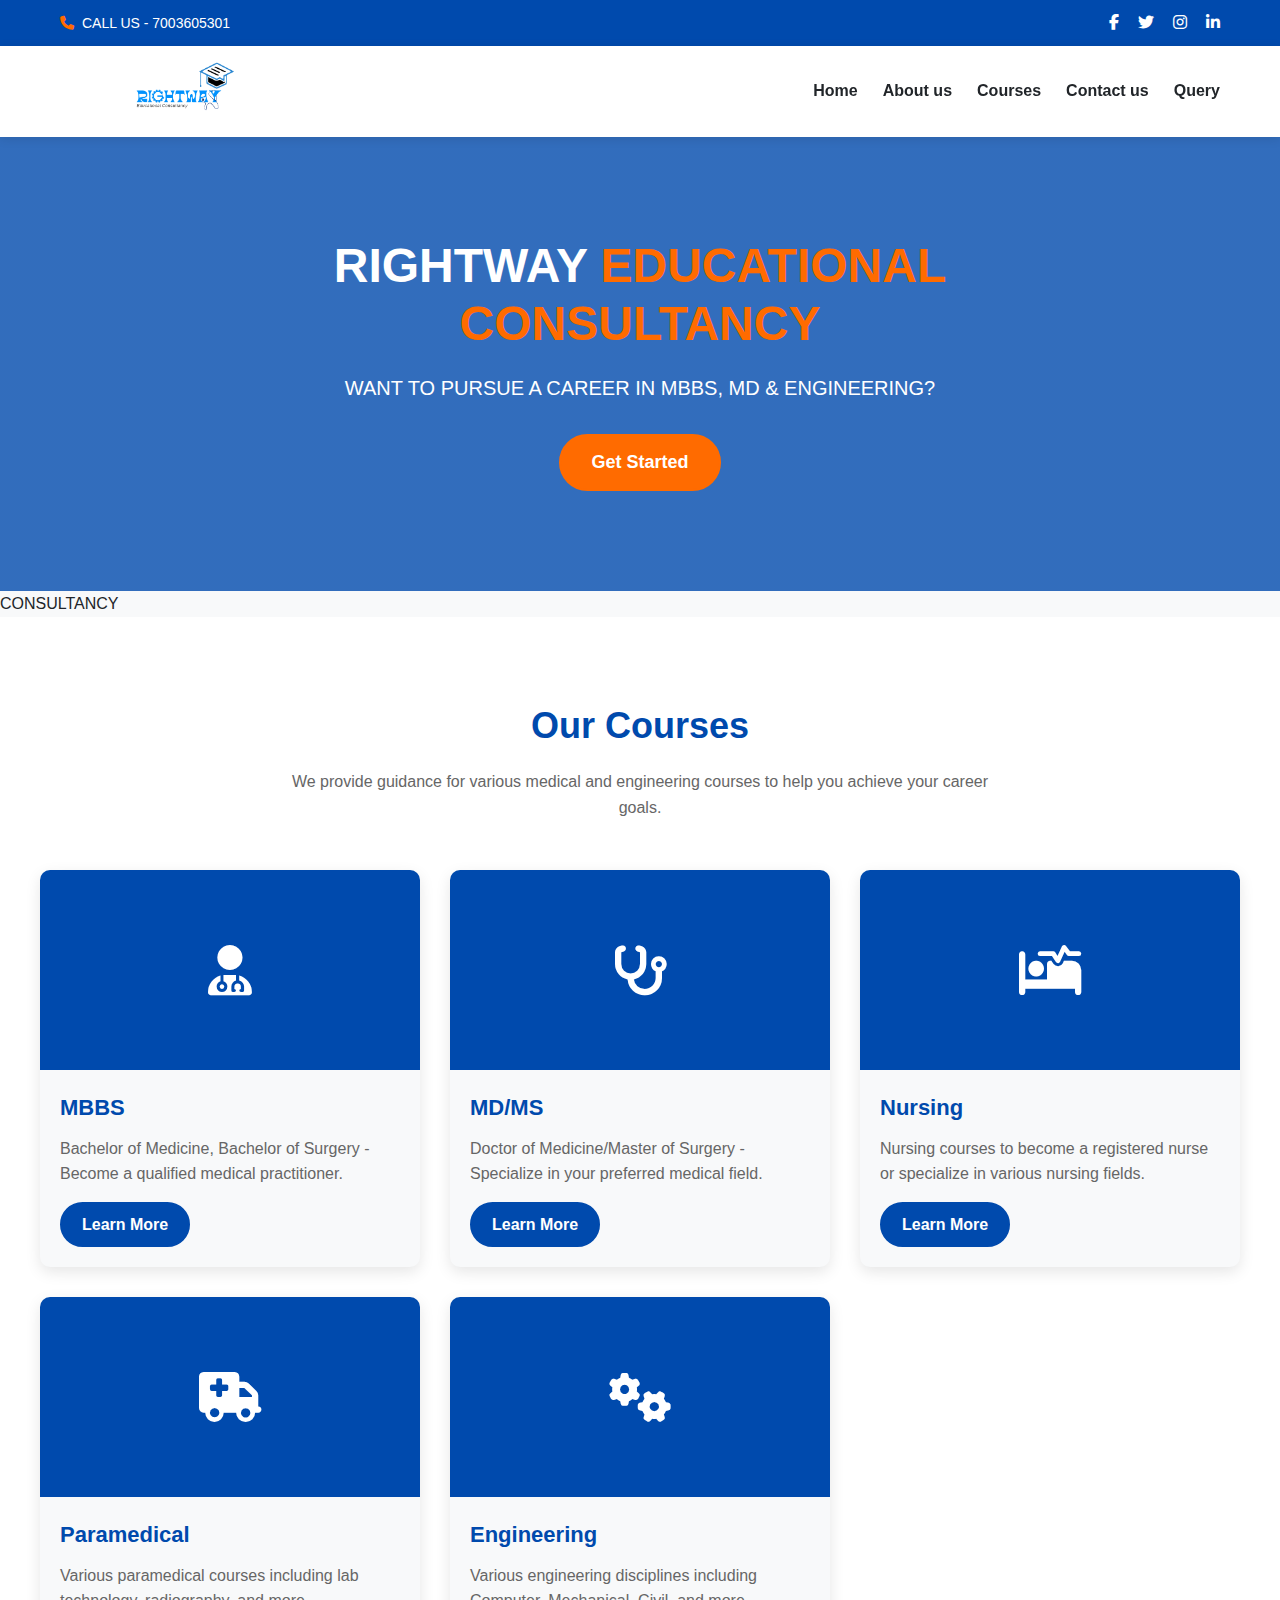
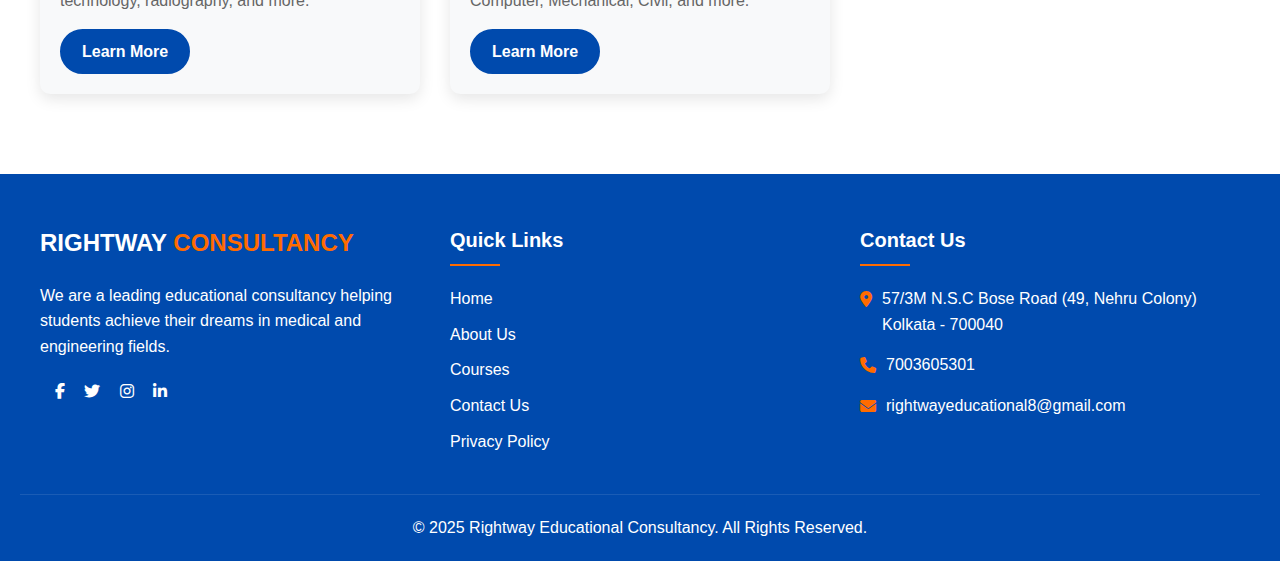
<file: RAJ/index.html>
<!DOCTYPE html>
<html lang="en">
<head>
    <meta charset="UTF-8">
    <meta name="viewport" content="width=device-width, initial-scale=1.0">
    <title>Rightway Educational Consultancy</title>
    <link rel="stylesheet" href="https://cdnjs.cloudflare.com/ajax/libs/font-awesome/6.4.0/css/all.min.css">
    <link rel="stylesheet" href="css/index.css">
</head>
<body>
    <!-- Top Bar -->
    <div class="top-bar">
        <div class="top-bar-container">
            <div class="contact-info">
                <i class="fas fa-phone"></i>
                <span>CALL US - 7003605301</span>
            </div>
            <div class="social-links">
                <a href="https://www.facebook.com/profile.php?id=61573496720412"><i class="fab fa-facebook-f"></i></a>
                <a href="#"><i class="fab fa-twitter"></i></a>
                <a href="https://www.instagram.com/rightway_education_kolkata/"><i class="fab fa-instagram"></i></a>
                <a href="#"><i class="fab fa-linkedin-in"></i></a>
            </div>
        </div>
    </div>
    
    <!-- Navigation -->
    <header>
        <div class="nav-container">
            <div class="logo"><img src="images/pic1.png" height="50px" width="250px"></div>
            <ul class="nav-links" id="navLinks">
                <li><a href="#" class="active">Home</a></li>
                <li><a href="about.html">About us</a></li>
                <li><a href="courses.html">Courses</a></li>
                <li><a href="contact.html">Contact us</a></li>
                <li><a href="quary.html">Query</a></li>
            </ul>
            <div class="menu-toggle" id="menuToggle">
                <i class="fas fa-bars"></i>
            </div>
        </div>
    </header>
    
    <!-- Hero Section -->
    <section class="hero">
        <div class="hero-content">
            <h1>RIGHTWAY <span>EDUCATIONAL CONSULTANCY</span></h1>
            <p>WANT TO PURSUE A CAREER IN MBBS, MD & ENGINEERING?</p>
            <a href="#" class="cta-button">Get Started</a>
        </div>
    </section>
    <span>CONSULTANCY</span>
    <!-- Courses Section -->
    <section class="courses">
        <div class="section-title">
            <h2>Our Courses</h2>
            <p>We provide guidance for various medical and engineering courses to help you achieve your career goals.</p>
        </div>
        <div class="course-grid">
            <div class="course-card">
                <div class="course-img">
                    <i class="fas fa-user-md"></i>
                </div>
                <div class="course-content">
                    <h3>MBBS</h3>
                    <p>Bachelor of Medicine, Bachelor of Surgery - Become a qualified medical practitioner.</p>
                    <a href="medical.html" class="course-button">Learn More</a>
                </div>
            </div>
            <div class="course-card">
                <div class="course-img">
                    <i class="fas fa-stethoscope"></i>
                </div>
                <div class="course-content">
                    <h3>MD/MS</h3>
                    <p>Doctor of Medicine/Master of Surgery - Specialize in your preferred medical field.</p>
                    <a href="medical.html" class="course-button">Learn More</a>
                </div>
            </div>
            <div class="course-card">
                <div class="course-img">
                    <i class="fas fa-procedures"></i>
                </div>
                <div class="course-content">
                    <h3>Nursing</h3>
                    <p>Nursing courses to become a registered nurse or specialize in various nursing fields.</p>
                    <a href="bse.html" class="course-button">Learn More</a>
                </div>
            </div>
            <div class="course-card">
                <div class="course-img">
                    <i class="fas fa-ambulance"></i>
                </div>
                <div class="course-content">
                    <h3>Paramedical</h3>
                    <p>Various paramedical courses including lab technology, radiography, and more.</p>
                    <a href="bse.html" class="course-button">Learn More</a>
                </div>
            </div>
            <div class="course-card">
                <div class="course-img">
                    <i class="fas fa-cogs"></i>
                </div>
                <div class="course-content">
                    <h3>Engineering</h3>
                    <p>Various engineering disciplines including Computer, Mechanical, Civil, and more.</p>
                    <a href="engeniring.html" class="course-button">Learn More</a>
                </div>
            </div>
        </div>
    </section>
    
    <!-- Footer -->
    <footer>
        <div class="footer-container">
            <div class="footer-about">
                <div class="footer-logo">RIGHTWAY <span>CONSULTANCY</span></div>
                <p>We are a leading educational consultancy helping students achieve their dreams in medical and engineering fields.</p>
                <div class="social-links">
                    <a href="https://www.facebook.com/profile.php?id=61573496720412"><i class="fab fa-facebook-f"></i></a>
                    <a href="#"><i class="fab fa-twitter"></i></a>
                    <a href="https://www.instagram.com/rightway_education_kolkata/"><i class="fab fa-instagram"></i></a>
                    <a href="#"><i class="fab fa-linkedin-in"></i></a>
                </div>
            </div>
            <div class="footer-links">
                <h3>Quick Links</h3>
                <ul>
                    <li><a href="index.html">Home</a></li>
                    <li><a href="about.html">About Us</a></li>
                    <li><a href="courses.html">Courses</a></li>
                    <li><a href="contact.html">Contact Us</a></li>
                    <li><a href="#">Privacy Policy</a></li>
                </ul>
            </div>
            <div class="footer-contact">
                <h3>Contact Us</h3>
                <ul class="contact-info-footer">
                    <li>
                        <i class="fas fa-map-marker-alt"></i>
                        <span>57/3M N.S.C Bose Road (49, Nehru Colony) Kolkata - 700040</span>
                    </li>
                    <li>
                        <i class="fas fa-phone"></i>
                        <span>7003605301 </span>
                    </li>
                    <li>
                        <i class="fas fa-envelope"></i>
                        <span>rightwayeducational8@gmail.com </span>
                    </li>
                </ul>
            </div>
        </div>
        <div class="copyright">
            <p>&copy; 2025 Rightway Educational Consultancy. All Rights Reserved.</p>
        </div>
    </footer>
    
    <script>
        // Mobile Menu Toggle
        const menuToggle = document.getElementById('menuToggle');
        const navLinks = document.getElementById('navLinks');
        
        menuToggle.addEventListener('click', () => {
            navLinks.classList.toggle('active');
        });
        
        // Close menu when clicking on a link
        const navItems = document.querySelectorAll('.nav-links a');
        navItems.forEach(item => {
            item.addEventListener('click', () => {
                navLinks.classList.remove('active');
            });
        });
        
        // Smooth scrolling for anchor links
        document.querySelectorAll('a[href^="#"]').forEach(anchor => {
            anchor.addEventListener('click', function(e) {
                e.preventDefault();
                
                const targetId = this.getAttribute('href');
                if (targetId === '#') return;
                
                const targetElement = document.querySelector(targetId);
                if (targetElement) {
                    window.scrollTo({
                        top: targetElement.offsetTop - 90,
                        behavior: 'smooth'
                    });
                }
            });
        });
        
        // Sticky header on scroll
        window.addEventListener('scroll', function() {
            const header = document.querySelector('header');
            header.classList.toggle('sticky', window.scrollY > 0);
        });
    </script>
</body>
</html>
</file>
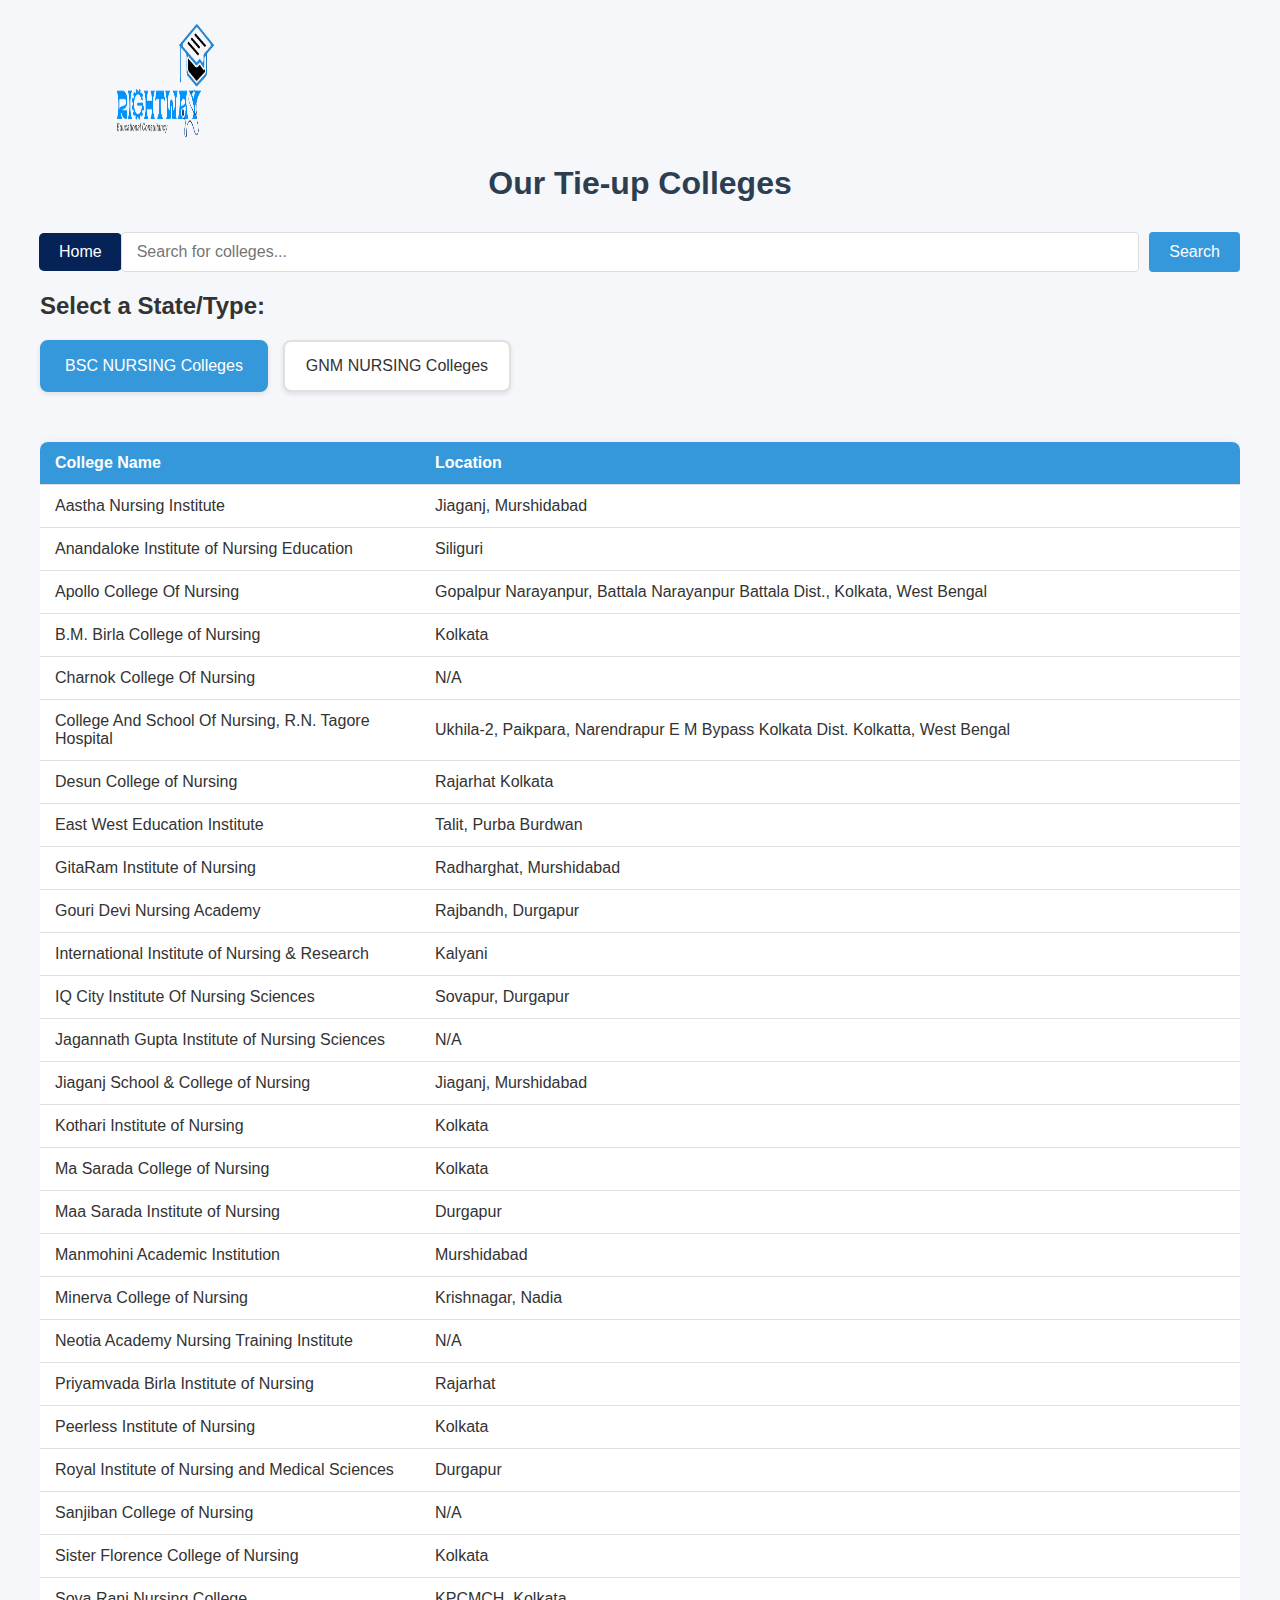
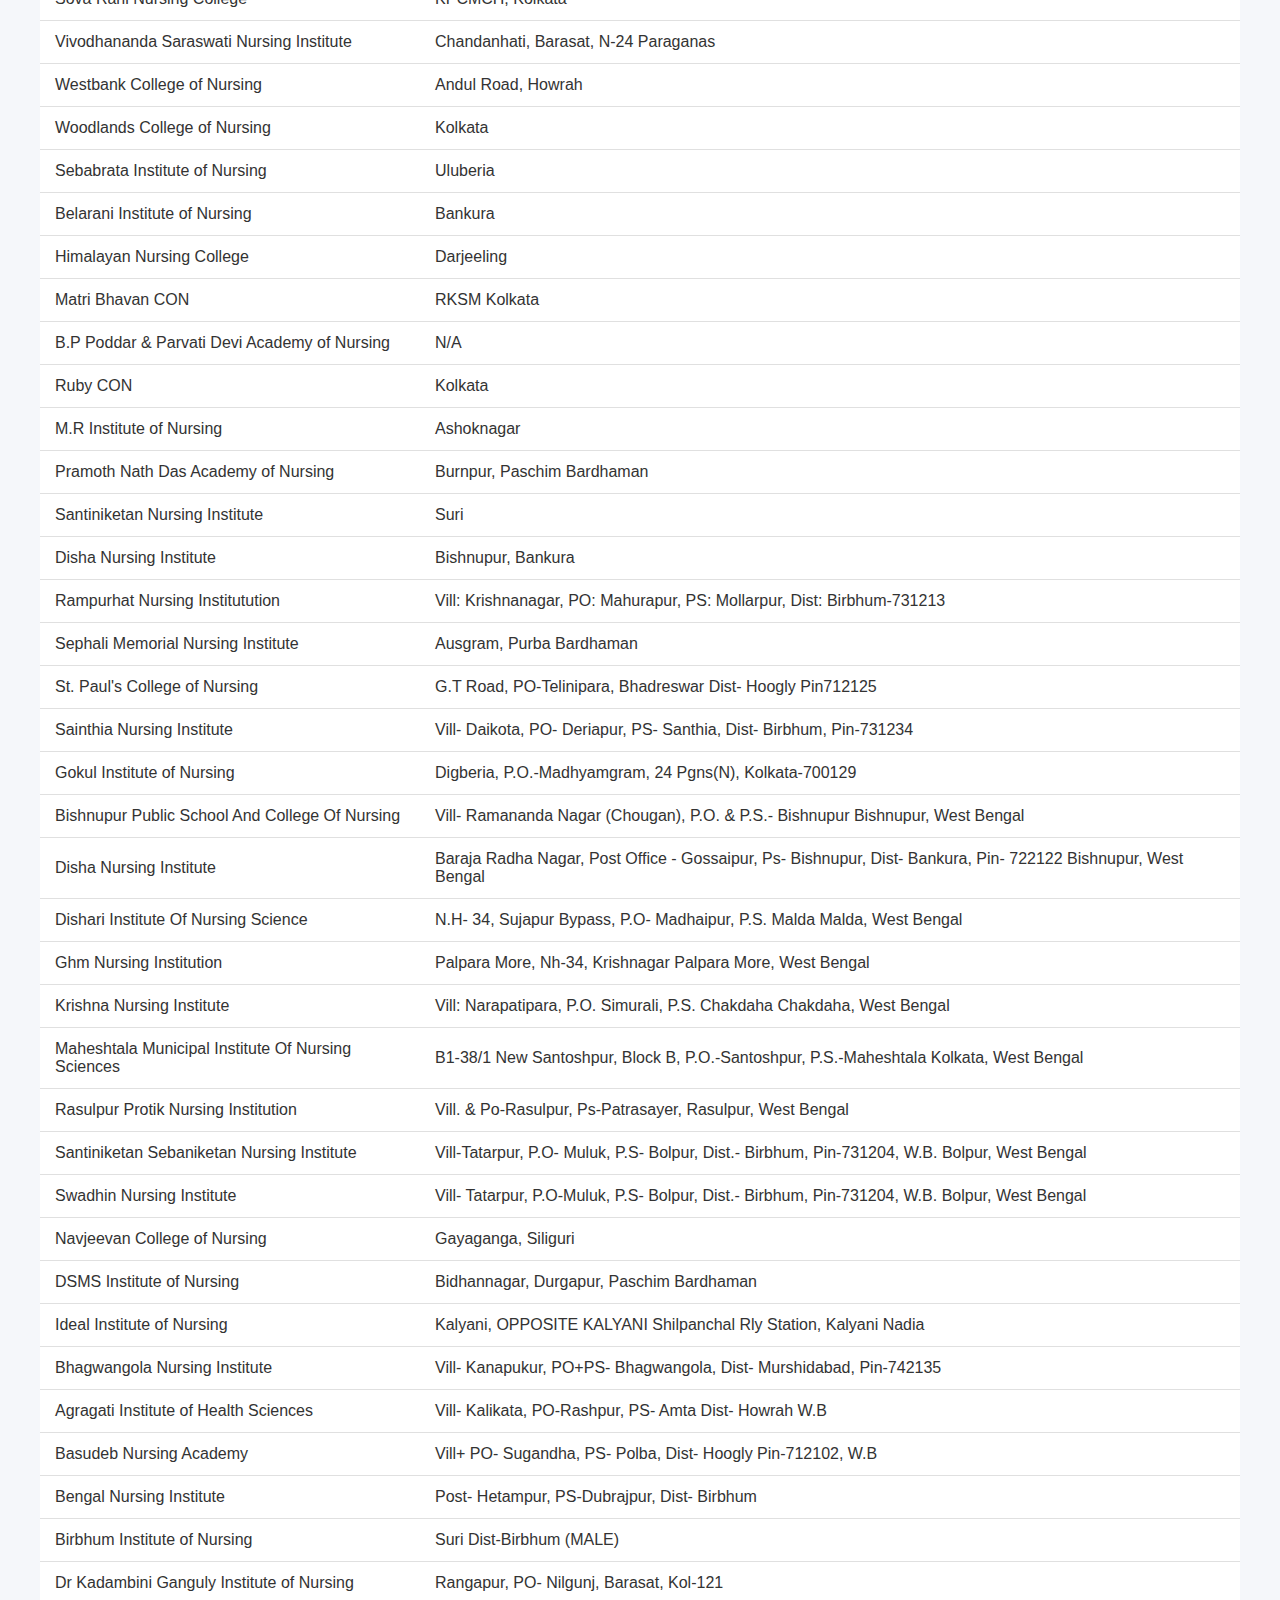
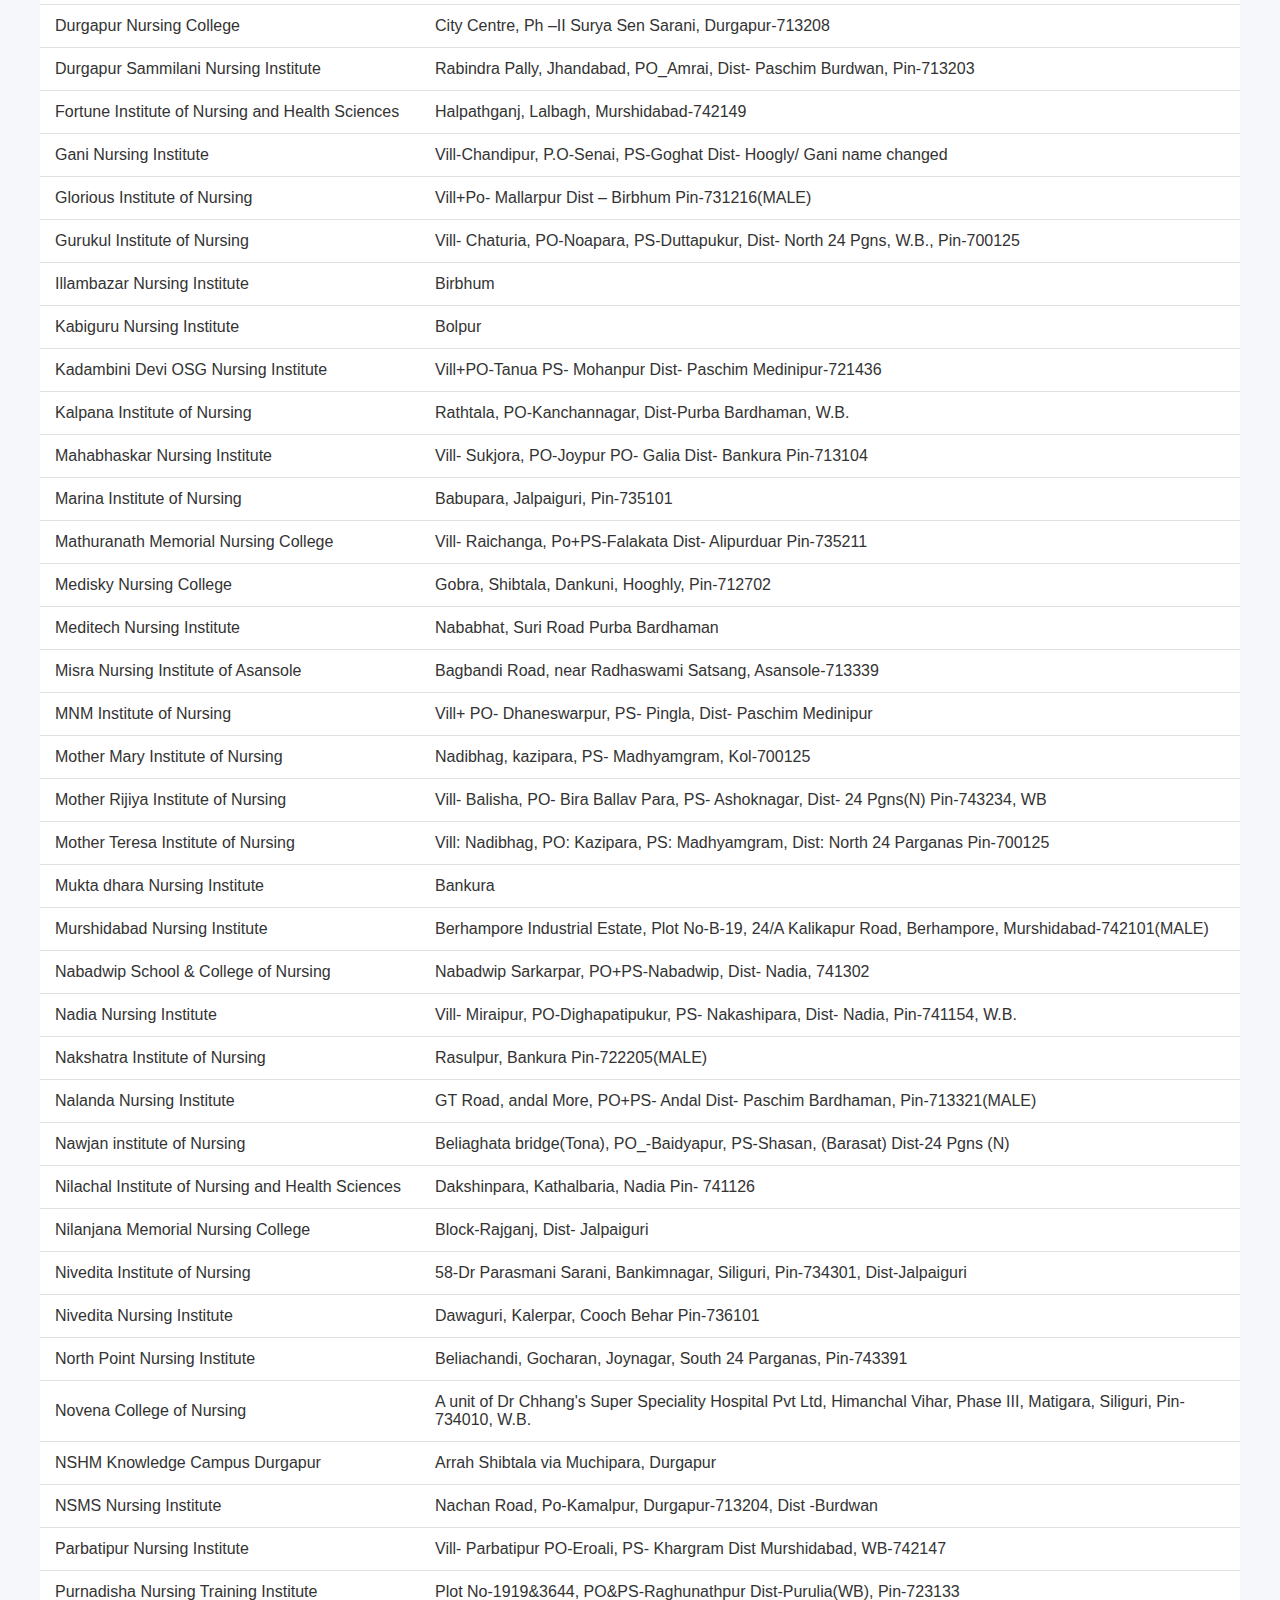
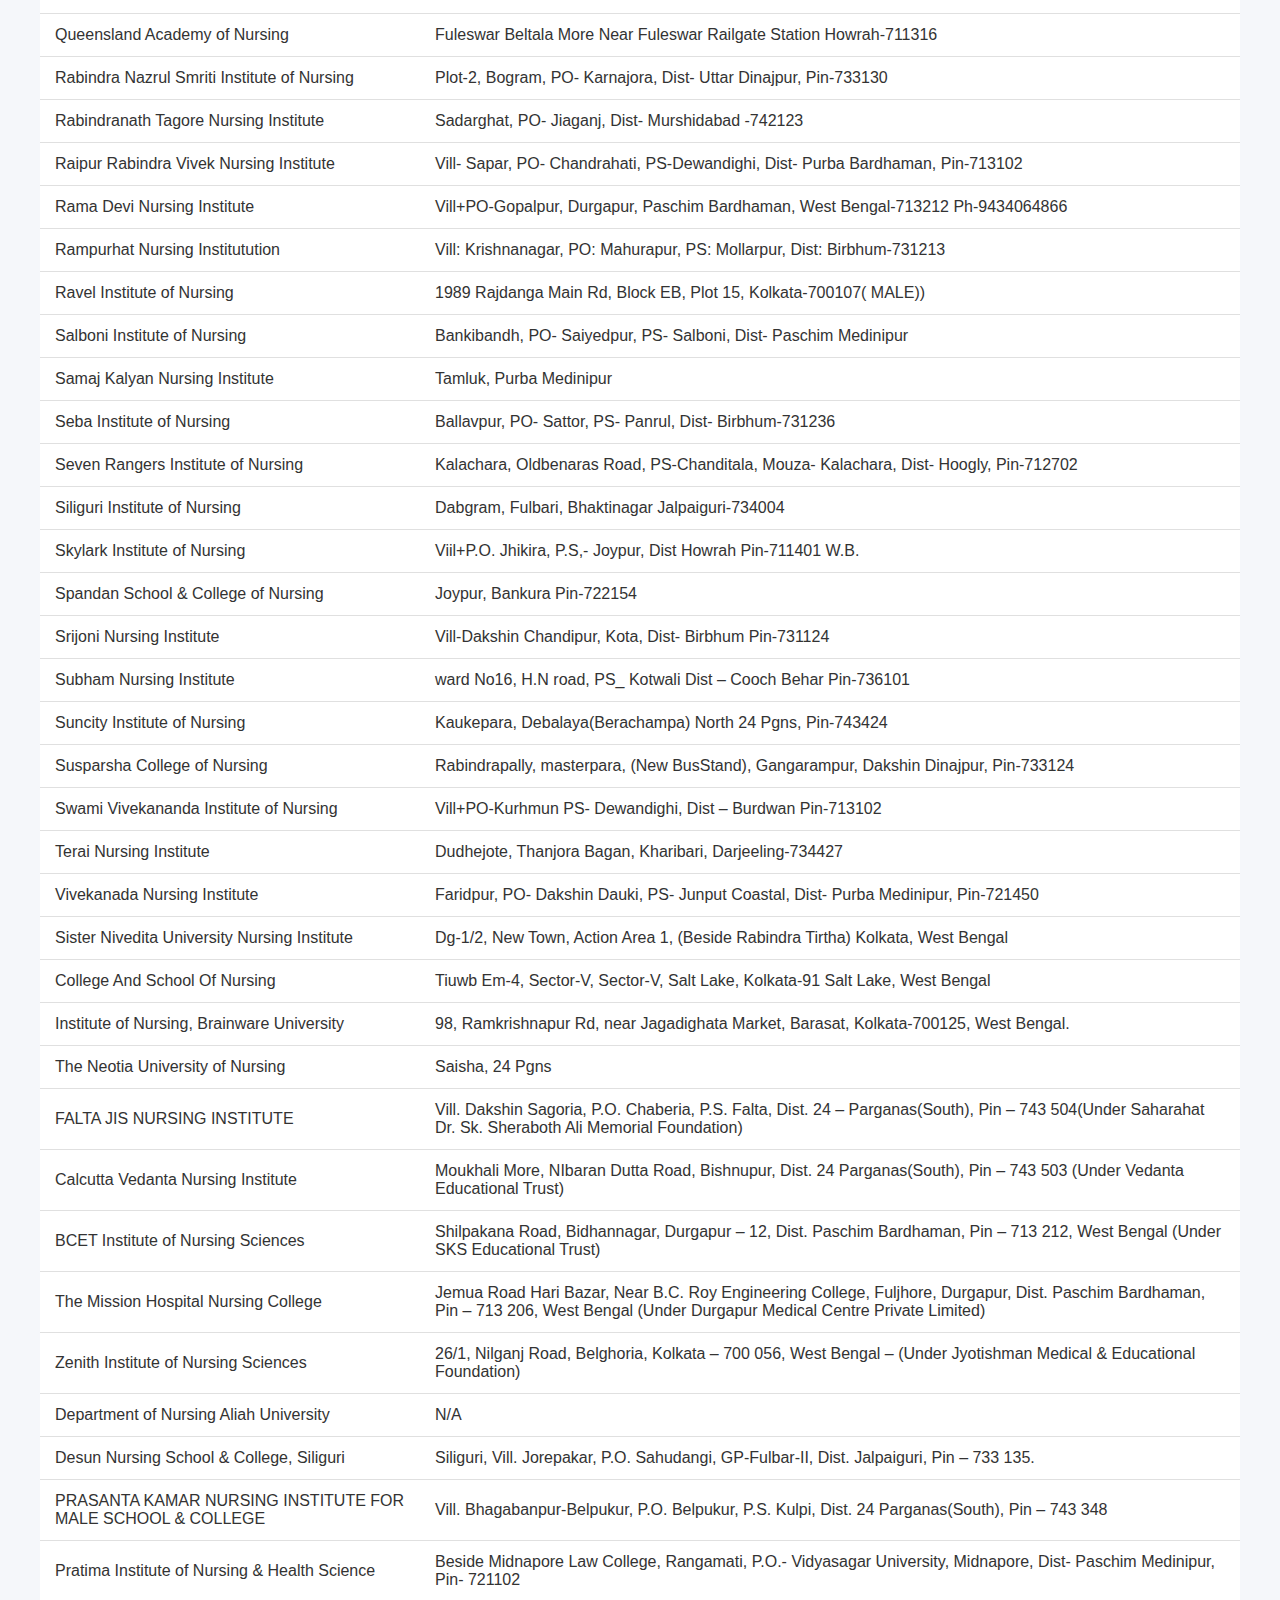
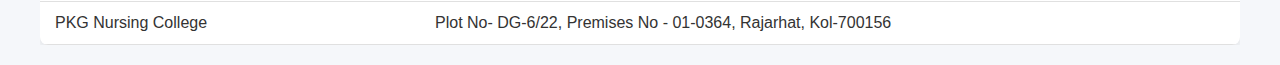
<file: RAJ/bse.html>
<!DOCTYPE html>
<html lang="en">
<head>
    <meta charset="UTF-8">
    <meta name="viewport" content="width=device-width, initial-scale=1.0">
    <title>Our Tie-up Colleges</title>
    <link rel="stylesheet" href="css/style.css">
</head>
<body>
    <div class="container">
        <div><img src="images/pic1.png" alt="LOGO" height="120px" width="250px" ></div>
        <h1>Our Tie-up Colleges</h1>
        <div style="float: left; margin: -3px;">
            <button style="
              background-color: #062358;
              border: none;
              color: white;
              padding: 10px 20px;
              text-align: center;
              text-decoration: none;
              display: inline-block;
              font-size: 16px;
              margin: 4px 2px;
              cursor: pointer;
              border-radius: 5px;
              transition: background-color 0.3s ease;
            ">
              <a href="index.html" style="
                color: white;
                text-decoration: none;
              ">Home</a>
            </button>
          </div>
        
        <div class="search-container">
            <input type="text" id="searchInput" placeholder="Search for colleges...">
            <button id="searchButton">Search</button>
        </div>
        
        <h2>Select a State/Type:</h2>
        <div class="state-grid" id="stateGrid">
            <!-- State cards will be inserted here by JavaScript -->
        </div>
        
        <div class="table-container">
            <table class="data-table" id="dataTable">
                <thead>
                    <tr>
                        <th>College Name</th>
                        <th>Location</th>
                    
                    </tr>
                </thead>
                <tbody id="tableBody">
                    <!-- Data will be inserted here by JavaScript -->
                </tbody>
            </table>
            <div id="noResults" class="no-results" style="display: none;">
                No colleges found matching your search.
            </div>
        </div>
    </div>
    <script src="javascript/bse.js"></script>
    
</body>
</html>
</file>
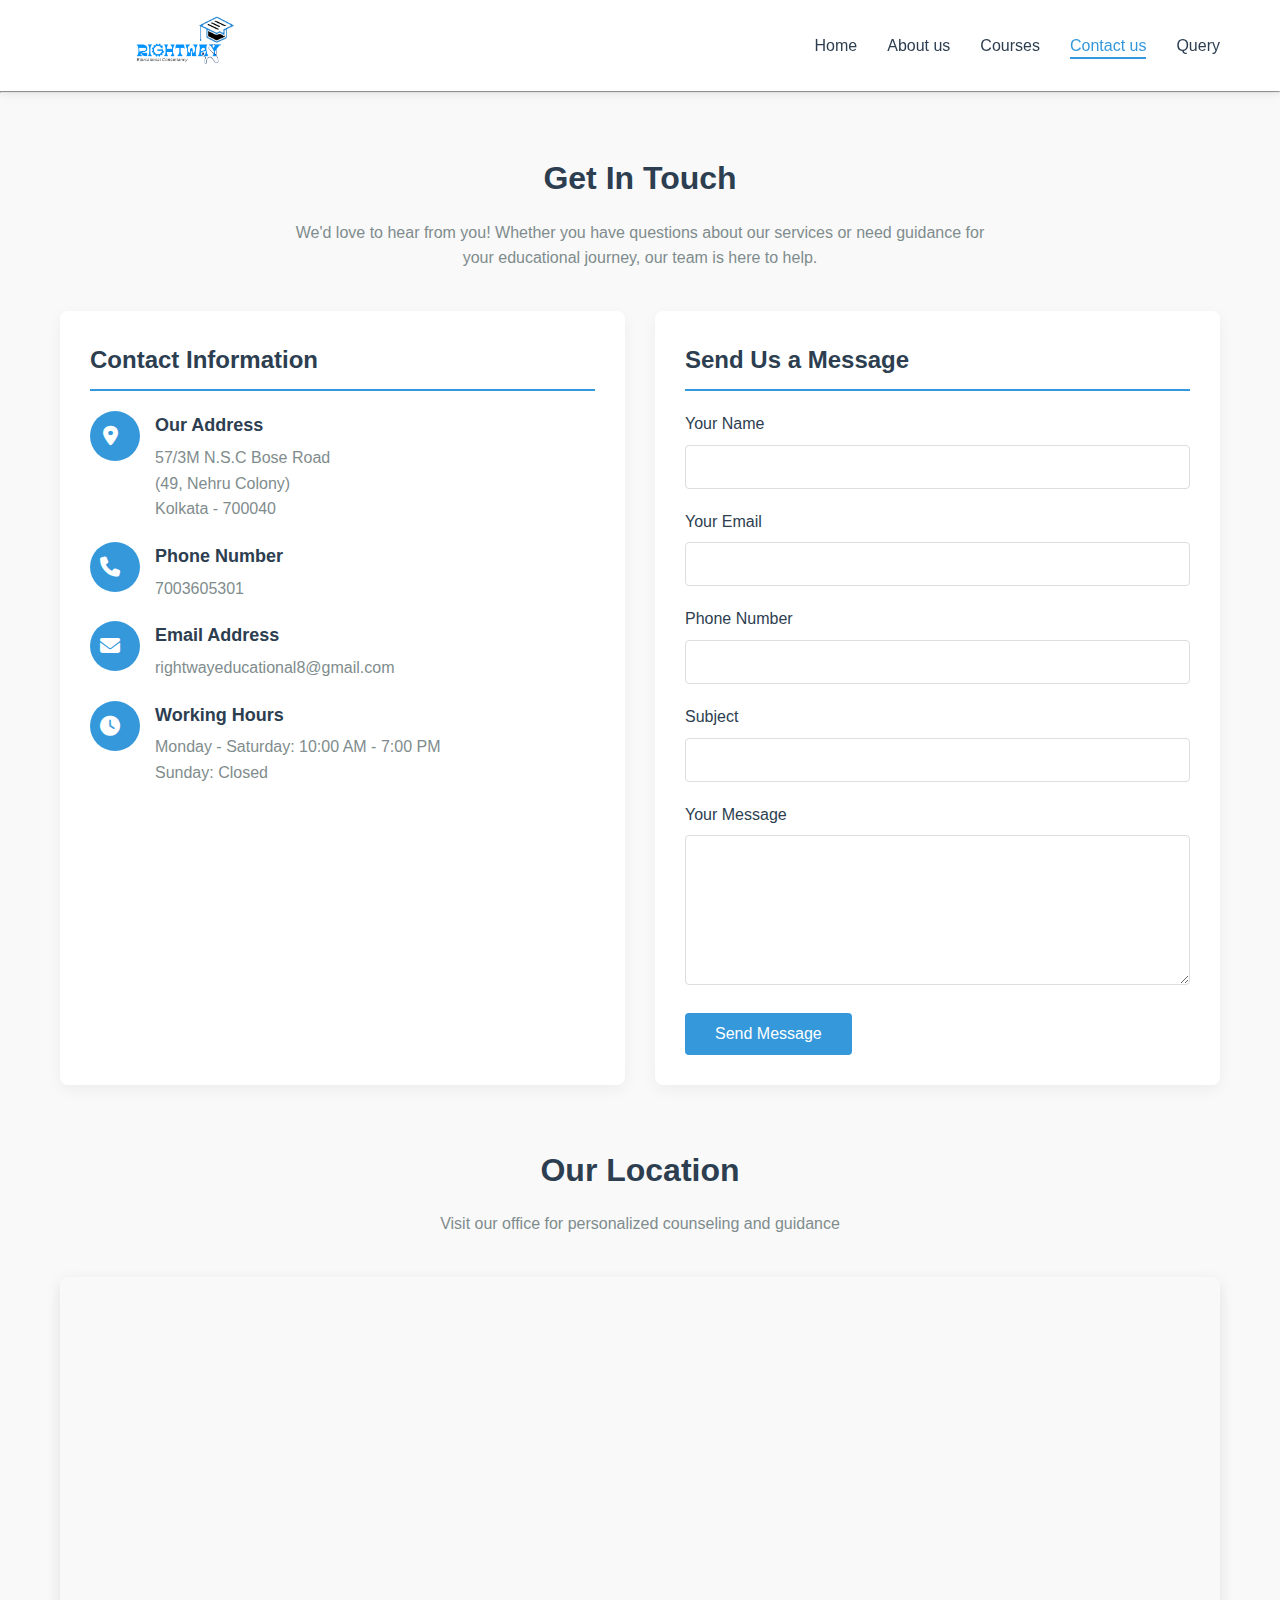
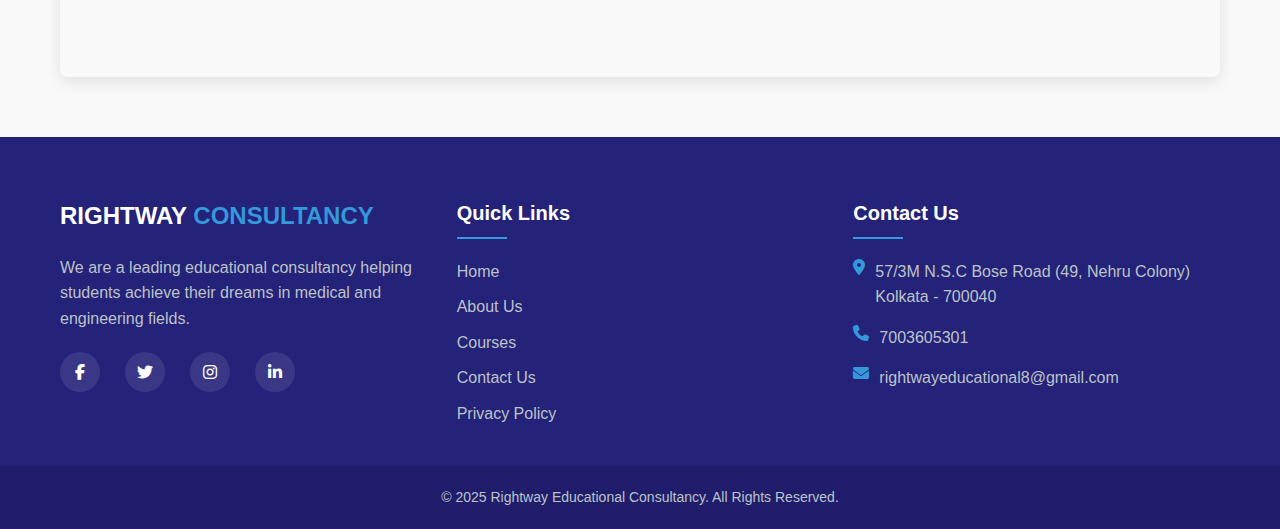
<file: RAJ/contact.html>
<!DOCTYPE html>
<html lang="en">
<head>
    <meta charset="UTF-8">
    <meta name="viewport" content="width=device-width, initial-scale=1.0">
    <title>Contact Us - Rightway Educational Consultancy</title>
    <link rel="stylesheet" href="https://cdnjs.cloudflare.com/ajax/libs/font-awesome/6.4.0/css/all.min.css">
    <link rel="stylesheet" href="css/contact.css">
    
</head>
<body>
    <!-- Navigation -->
    <header>
        <div class="nav-container">
            <div class="logo"><img src="images/pic1.png" height="50px" width="250px"></span></div>
            <ul class="nav-links" id="navLinks">
                <li><a href="index.html">Home</a></li>
                <li><a href="about.html">About us</a></li>
                <li><a href="courses.html">Courses</a></li>
                <li><a href="contact.html" class="active">Contact us</a></li>
                <li><a href="query.html">Query</a></li>
            </ul>
            <div class="menu-toggle" id="menuToggle">
                <i class="fas fa-bars"></i>
            </div>
        </div>
    </header>
    
    <!-- Page Header -->
    <!--<section class="page-header">
        <h1>Contact Us</h1>
        <ul class="breadcrumb">
            <li><a href="index.html">Home</a></li>
            <li><span>Contact Us</span></li>
        </ul>
    </section>-->
    <hr>
    <!-- Contact Section -->
    <section class="contact-section">
        <div class="section-title">
            <h2>Get In Touch</h2>
            <p>We'd love to hear from you! Whether you have questions about our services or need guidance for your educational journey, our team is here to help.</p>
        </div>
        
        <div class="contact-container">
            <div class="contact-info">
                <h3>Contact Information</h3>
                
                <div class="contact-item">
                    <div class="contact-icon">
                        <i class="fas fa-map-marker-alt"></i>
                    </div>
                    <div class="contact-details">
                        <h4>Our Address</h4>
                        <p>57/3M N.S.C Bose Road<br>(49, Nehru Colony)<br>Kolkata - 700040</p>
                    </div>
                </div>
                
                <div class="contact-item">
                    <div class="contact-icon">
                        <i class="fas fa-phone"></i>
                    </div>
                    <div class="contact-details">
                        <h4>Phone Number</h4>
                        <p><a href="tel:7003605301">7003605301</a></p>
                    </div>
                </div>
                
                <div class="contact-item">
                    <div class="contact-icon">
                        <i class="fas fa-envelope"></i>
                    </div>
                    <div class="contact-details">
                        <h4>Email Address</h4>
                        <p><a href="mailto:rightwayeducational8@gmail.com">rightwayeducational8@gmail.com</a></p>
                    </div>
                </div>
                
                <div class="contact-item">
                    <div class="contact-icon">
                        <i class="fas fa-clock"></i>
                    </div>
                    <div class="contact-details">
                        <h4>Working Hours</h4>
                        <p>Monday - Saturday: 10:00 AM - 7:00 PM<br>Sunday: Closed</p>
                    </div>
                </div>
            </div>
            
            <div class="contact-form">
                <h3>Send Us a Message</h3>
                <form action="#" method="POST">
                    <div class="form-group">
                        <label for="name">Your Name</label>
                        <input type="text" id="name" name="name" class="form-control" required>
                    </div>
                    
                    <div class="form-group">
                        <label for="email">Your Email</label>
                        <input type="email" id="email" name="email" class="form-control" required>
                    </div>
                    
                    <div class="form-group">
                        <label for="phone">Phone Number</label>
                        <input type="tel" id="phone" name="phone" class="form-control">
                    </div>
                    
                    <div class="form-group">
                        <label for="subject">Subject</label>
                        <input type="text" id="subject" name="subject" class="form-control">
                    </div>
                    
                    <div class="form-group">
                        <label for="message">Your Message</label>
                        <textarea id="message" name="message" class="form-control" required></textarea>
                    </div>
                    
                    <button type="submit" class="submit-btn">Send Message</button>
                </form>
            </div>
        </div>
    </section>
    
    <!-- Map Section -->
    <section class="map-section">
        <div class="section-title">
            <h2>Our Location</h2>
            <p>Visit our office for personalized counseling and guidance</p>
        </div>
        
        <div class="map-container">
            <iframe src="https://www.google.com/maps/embed?pb=!1m18!1m12!1m3!1d3684.107422901368!2d88.3678743153646!3d22.57526273815005!2m3!1f0!2f0!3f0!3m2!1i1024!2i768!4f13.1!3m3!1m2!1s0x3a0277a3c0a1d6d1%3A0x6b1a1b3b3b3b3b3b!2s57%2F3M%20N.S.C%20Bose%20Road%2C%20Nehru%20Colony%2C%20Kolkata%2C%20West%20Bengal%20700040!5e0!3m2!1sen!2sin!4v1620000000000!5m2!1sen!2sin" allowfullscreen="" loading="lazy"></iframe>
        </div>
    </section>
    
    <!-- Footer -->
    <footer>
        <div class="footer-container">
            <div class="footer-about">
                <div class="footer-logo">RIGHTWAY <span>CONSULTANCY</span></div>
                <p>We are a leading educational consultancy helping students achieve their dreams in medical and engineering fields.</p>
                <div class="social-links">
                    <a href="https://www.facebook.com/profile.php?id=61573496720412"><i class="fab fa-facebook-f"></i></a>
                    <a href="#"><i class="fab fa-twitter"></i></a>
                    <a href="https://www.instagram.com/rightway_education_kolkata/"><i class="fab fa-instagram"></i></a>
                    <a href="#"><i class="fab fa-linkedin-in"></i></a>
                </div>
            </div>
            <div class="footer-links">
                <h3>Quick Links</h3>
                <ul>
                    <li><a href="index.html">Home</a></li>
                    <li><a href="about.html">About Us</a></li>
                    <li><a href="courses.html">Courses</a></li>
                    <li><a href="contact.html">Contact Us</a></li>
                    <li><a href="#">Privacy Policy</a></li>
                </ul>
            </div>
            <div class="footer-contact">
                <h3>Contact Us</h3>
                <ul class="contact-info-footer">
                    <li>
                        <i class="fas fa-map-marker-alt"></i>
                        <span>57/3M N.S.C Bose Road (49, Nehru Colony) Kolkata - 700040</span>
                    </li>
                    <li>
                        <i class="fas fa-phone"></i>
                        <span>7003605301 </span>
                    </li>
                    <li>
                        <i class="fas fa-envelope"></i>
                        <span>rightwayeducational8@gmail.com </span>
                    </li>
                </ul>
            </div>
        </div>
        <div class="copyright">
            <p>&copy; 2025 Rightway Educational Consultancy. All Rights Reserved.</p>
        </div>
    </footer>
    
    <script>
        // Mobile Menu Toggle
        const menuToggle = document.getElementById('menuToggle');
        const navLinks = document.getElementById('navLinks');
        
        menuToggle.addEventListener('click', () => {
            navLinks.classList.toggle('active');
        });
        
        // Close menu when clicking on a link
        const navItems = document.querySelectorAll('.nav-links a');
        navItems.forEach(item => {
            item.addEventListener('click', () => {
                navLinks.classList.remove('active');
            });
        });
        
        // Sticky header on scroll
        window.addEventListener('scroll', function() {
            const header = document.querySelector('header');
            header.classList.toggle('sticky', window.scrollY > 0);
        });
    </script>
</body>
</html>
</file>
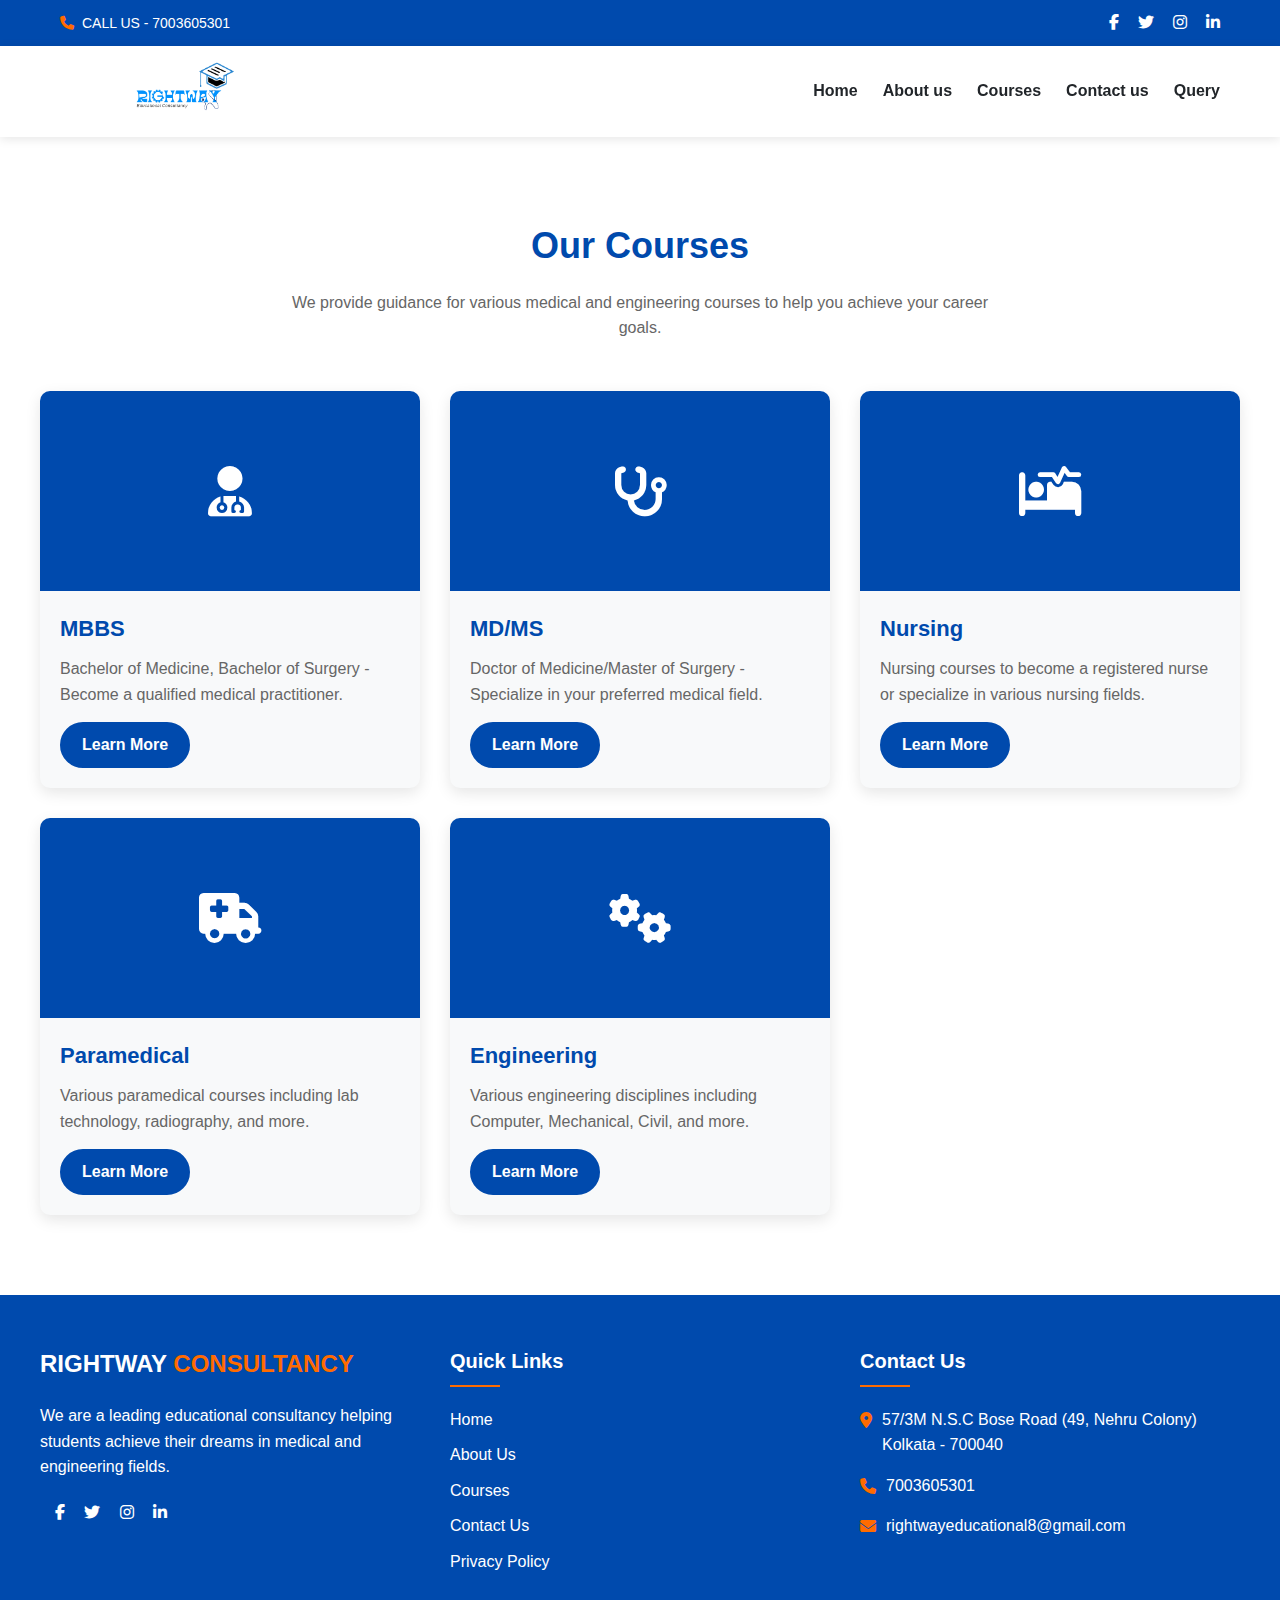
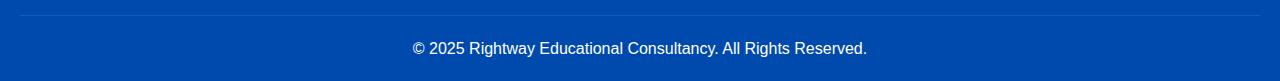
<file: RAJ/courses.html>
<!DOCTYPE html>
<html lang="en">
<head>
    <meta charset="UTF-8">
    <meta name="viewport" content="width=device-width, initial-scale=1.0">
    <title>Rightway Educational Consultancy</title>
    <link rel="stylesheet" href="https://cdnjs.cloudflare.com/ajax/libs/font-awesome/6.4.0/css/all.min.css">
    <link rel="stylesheet" href="css/index.css">
</head>
<body>
    <!-- Top Bar -->
    <div class="top-bar">
        <div class="top-bar-container">
            <div class="contact-info">
                <i class="fas fa-phone"></i>
                <span>CALL US - 7003605301</span>
            </div>
            <div class="social-links">
                <a href="https://www.facebook.com/profile.php?id=61573496720412"><i class="fab fa-facebook-f"></i></a>
                <a href="#"><i class="fab fa-twitter"></i></a>
                <a href="https://www.instagram.com/rightway_education_kolkata/"><i class="fab fa-instagram"></i></a>
                <a href="#"><i class="fab fa-linkedin-in"></i></a>
            </div>
        </div>
    </div>
    
    <!-- Navigation -->
    <header>
        <div class="nav-container">
            <div class="logo"><img src="images/pic1.png" height="50px" width="250px"></div>
            <ul class="nav-links" id="navLinks">
                <li><a href="index.html" class="active">Home</a></li>
                <li><a href="about.html">About us</a></li>
                <li><a href="courses.html">Courses</a></li>
                <li><a href="contact.html">Contact us</a></li>
                <li><a href="query.html">Query</a></li>
            </ul>
            <div class="menu-toggle" id="menuToggle">
                <i class="fas fa-bars"></i>
            </div>
        </div>
    </header>
    
    <!-- Courses Section -->
    <section class="courses">
        <div class="section-title">
            <h2>Our Courses</h2>
            <p>We provide guidance for various medical and engineering courses to help you achieve your career goals.</p>
        </div>
        <div class="course-grid">
            <div class="course-card">
                <div class="course-img">
                    <i class="fas fa-user-md"></i>
                </div>
                <div class="course-content">
                    <h3>MBBS</h3>
                    <p>Bachelor of Medicine, Bachelor of Surgery - Become a qualified medical practitioner.</p>
                    <a href="medical.html" class="course-button">Learn More</a>
                </div>
            </div>
            <div class="course-card">
                <div class="course-img">
                    <i class="fas fa-stethoscope"></i>
                </div>
                <div class="course-content">
                    <h3>MD/MS</h3>
                    <p>Doctor of Medicine/Master of Surgery - Specialize in your preferred medical field.</p>
                    <a href="medical.html" class="course-button">Learn More</a>
                </div>
            </div>
            <div class="course-card">
                <div class="course-img">
                    <i class="fas fa-procedures"></i>
                </div>
                <div class="course-content">
                    <h3>Nursing</h3>
                    <p>Nursing courses to become a registered nurse or specialize in various nursing fields.</p>
                    <a href="bse.html" class="course-button">Learn More</a>
                </div>
            </div>
            <div class="course-card">
                <div class="course-img">
                    <i class="fas fa-ambulance"></i>
                </div>
                <div class="course-content">
                    <h3>Paramedical</h3>
                    <p>Various paramedical courses including lab technology, radiography, and more.</p>
                    <a href="#" class="course-button">Learn More</a>
                </div>
            </div>
            <div class="course-card">
                <div class="course-img">
                    <i class="fas fa-cogs"></i>
                </div>
                <div class="course-content">
                    <h3>Engineering</h3>
                    <p>Various engineering disciplines including Computer, Mechanical, Civil, and more.</p>
                    <a href="engeniring.html" class="course-button">Learn More</a>
                </div>
            </div>
        </div>
    </section>
    
    <!-- Footer -->
    <footer>
        <div class="footer-container">
            <div class="footer-about">
                <div class="footer-logo">RIGHTWAY <span>CONSULTANCY</span></div>
                <p>We are a leading educational consultancy helping students achieve their dreams in medical and engineering fields.</p>
                <div class="social-links">
                    <a href="https://www.facebook.com/profile.php?id=61573496720412"><i class="fab fa-facebook-f"></i></a>
                    <a href="#"><i class="fab fa-twitter"></i></a>
                    <a href="https://www.instagram.com/rightway_education_kolkata/"><i class="fab fa-instagram"></i></a>
                    <a href="#"><i class="fab fa-linkedin-in"></i></a>
                </div>
            </div>
            <div class="footer-links">
                <h3>Quick Links</h3>
                <ul>
                    <li><a href="#">Home</a></li>
                    <li><a href="#">About Us</a></li>
                    <li><a href="#">Courses</a></li>
                    <li><a href="#">Contact Us</a></li>
                    <li><a href="#">Privacy Policy</a></li>
                </ul>
            </div>
            <div class="footer-contact">
                <h3>Contact Us</h3>
                <ul class="contact-info-footer">
                    <li>
                        <i class="fas fa-map-marker-alt"></i>
                        <span>57/3M N.S.C Bose Road (49, Nehru Colony) Kolkata - 700040</span>
                    </li>
                    <li>
                        <i class="fas fa-phone"></i>
                        <span>7003605301</span>
                    </li>
                    <li>
                        <i class="fas fa-envelope"></i>
                        <span>rightwayeducational8@gmail.com</span>
                    </li>
                </ul>
            </div>
        </div>
        <div class="copyright">
            <p>&copy; 2025 Rightway Educational Consultancy. All Rights Reserved.</p>
        </div>
    </footer>
    
    <script>
        // Mobile Menu Toggle
        const menuToggle = document.getElementById('menuToggle');
        const navLinks = document.getElementById('navLinks');
        
        menuToggle.addEventListener('click', () => {
            navLinks.classList.toggle('active');
        });
        
        // Close menu when clicking on a link
        const navItems = document.querySelectorAll('.nav-links a');
        navItems.forEach(item => {
            item.addEventListener('click', () => {
                navLinks.classList.remove('active');
            });
        });
        
        // Smooth scrolling for anchor links
        document.querySelectorAll('a[href^="#"]').forEach(anchor => {
            anchor.addEventListener('click', function(e) {
                e.preventDefault();
                
                const targetId = this.getAttribute('href');
                if (targetId === '#') return;
                
                const targetElement = document.querySelector(targetId);
                if (targetElement) {
                    window.scrollTo({
                        top: targetElement.offsetTop - 90,
                        behavior: 'smooth'
                    });
                }
            });
        });
        
        // Sticky header on scroll
        window.addEventListener('scroll', function() {
            const header = document.querySelector('header');
            header.classList.toggle('sticky', window.scrollY > 0);
        });
    </script>
</body>
</html>
</file>
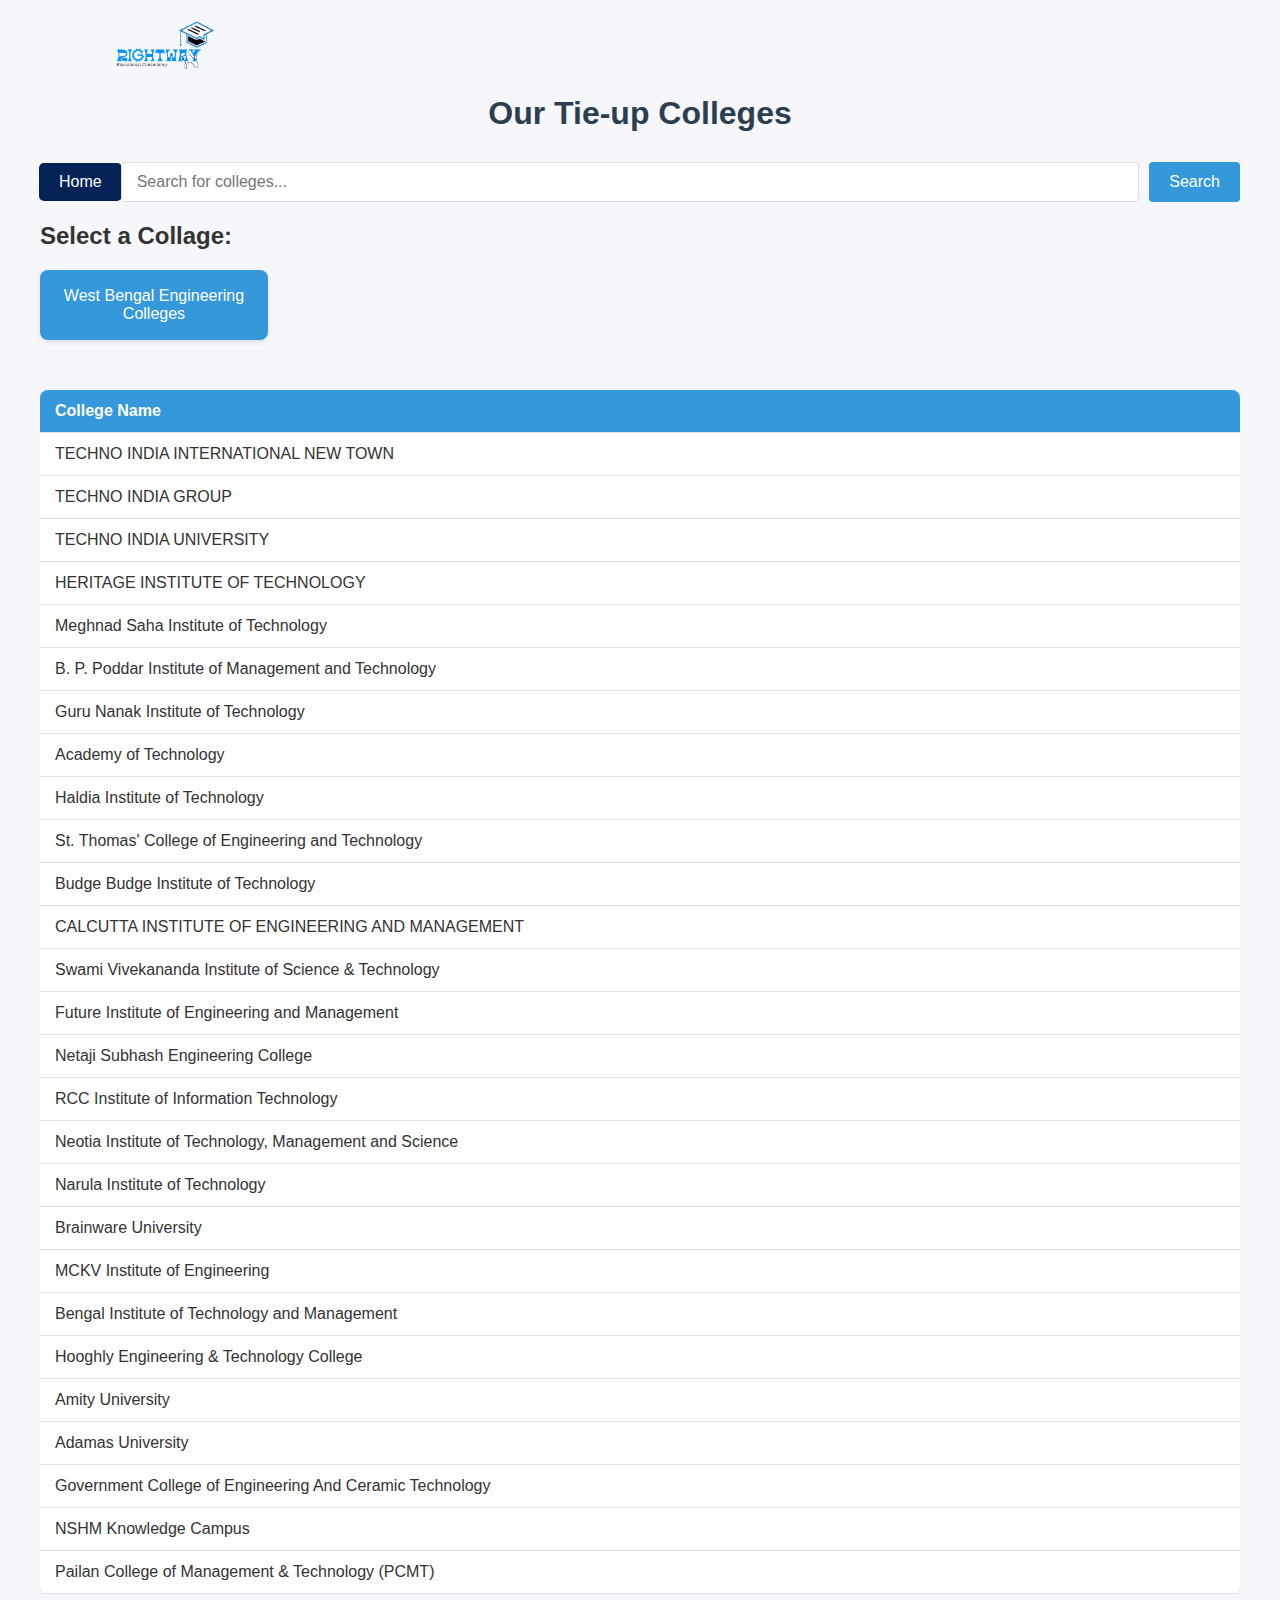
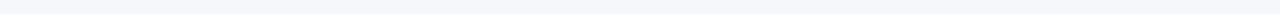
<file: RAJ/engeniring.html>
<!DOCTYPE html>
<html lang="en">
<head>
    <meta charset="UTF-8">
    <meta name="viewport" content="width=device-width, initial-scale=1.0">
    <title>Our Tie-up Colleges</title>
    <link rel="stylesheet" href="css/style.css">
</head>
<body>
    <div class="container">
        <div><img src="images/pic1.png" height="50px" width="250px"></div>
        <h1>Our Tie-up Colleges</h1>
        <div style="float: left; margin: -3px;">
            <button style="
              background-color: #062358;
              border: none;
              color: white;
              padding: 10px 20px;
              text-align: center;
              text-decoration: none;
              display: inline-block;
              font-size: 16px;
              margin: 4px 2px;
              cursor: pointer;
              border-radius: 5px;
              transition: background-color 0.3s ease;
            ">
              <a href="index.html" style="
                color: white;
                text-decoration: none;
              ">Home</a>
            </button>
          </div>
        
        <div class="search-container">
            <input type="text" id="searchInput" placeholder="Search for colleges...">
            <button id="searchButton">Search</button>
        </div>
        
        <h2>Select a Collage:</h2>
        <div class="state-grid" id="stateGrid">
            <!-- State cards will be inserted here by JavaScript -->
        </div>
        
        <div class="table-container">
            <table class="data-table" id="dataTable">
                <thead>
                    <tr>
                        <th>College Name</th>
                        
                    
                    </tr>
                </thead>
                <tbody id="tableBody">
                    <!-- Data will be inserted here by JavaScript -->
                </tbody>
            </table>
            <div id="noResults" class="no-results" style="display: none;">
                No colleges found matching your search.
            </div>
        </div>
    </div>
    <script src="javascript/enginering.js"></script>
    
</body>
</html>
</file>
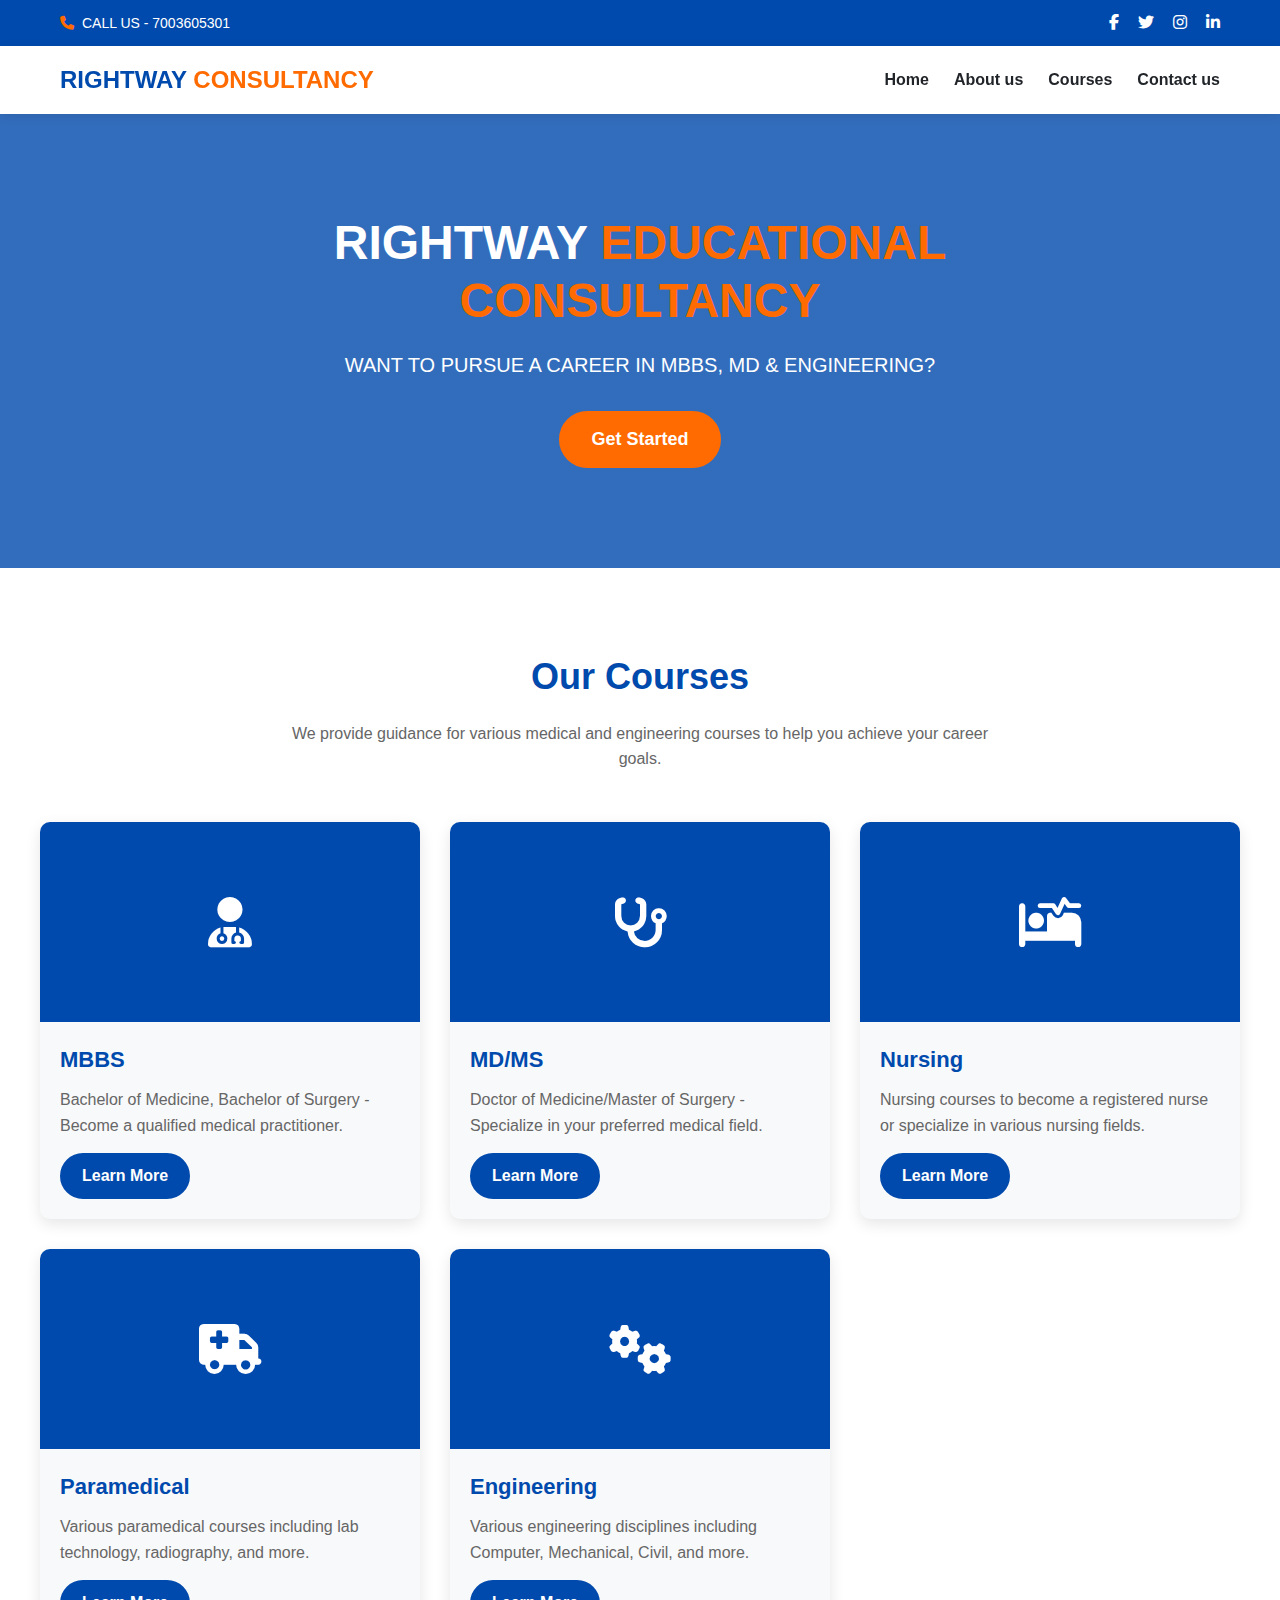
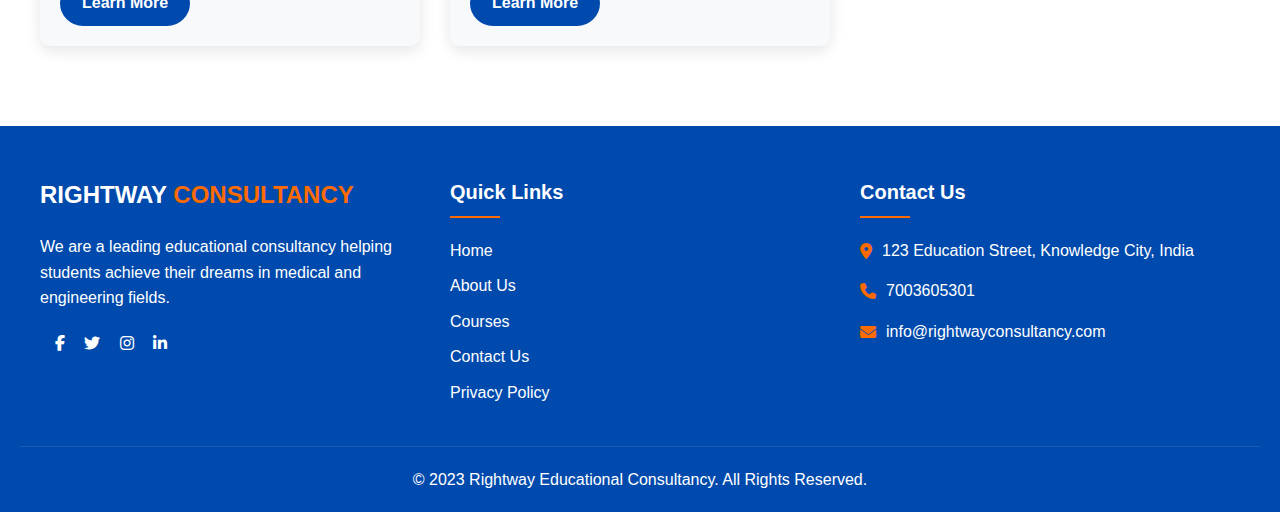
<file: RAJ/index_2.html>
<!DOCTYPE html>
<html lang="en">
<head>
    <meta charset="UTF-8">
    <meta name="viewport" content="width=device-width, initial-scale=1.0">
    <title>Rightway Educational Consultancy</title>
    <link rel="stylesheet" href="https://cdnjs.cloudflare.com/ajax/libs/font-awesome/6.4.0/css/all.min.css">
    <style>
        :root {
            --primary-color: #004aad;
            --secondary-color: #ff6b00;
            --light-color: #f8f9fa;
            --dark-color: #212529;
            --white: #ffffff;
        }
        
        * {
            margin: 0;
            padding: 0;
            box-sizing: border-box;
            font-family: 'Segoe UI', Tahoma, Geneva, Verdana, sans-serif;
        }
        
        body {
            background-color: var(--light-color);
            color: var(--dark-color);
            line-height: 1.6;
        }
        
        /* Header Styles */
        .top-bar {
            background-color: var(--primary-color);
            color: var(--white);
            padding: 10px 0;
            font-size: 14px;
        }
        
        .top-bar-container {
            display: flex;
            justify-content: space-between;
            align-items: center;
            max-width: 1200px;
            margin: 0 auto;
            padding: 0 20px;
        }
        
        .contact-info {
            display: flex;
            align-items: center;
        }
        
        .contact-info i {
            margin-right: 8px;
            color: var(--secondary-color);
        }
        
        .social-links a {
            color: var(--white);
            margin-left: 15px;
            font-size: 16px;
            transition: color 0.3s;
        }
        
        .social-links a:hover {
            color: var(--secondary-color);
        }
        
        /* Navigation */
        header {
            background-color: var(--white);
            box-shadow: 0 2px 10px rgba(0,0,0,0.1);
            position: sticky;
            top: 0;
            z-index: 1000;
        }
        
        .nav-container {
            display: flex;
            justify-content: space-between;
            align-items: center;
            max-width: 1200px;
            margin: 0 auto;
            padding: 15px 20px;
        }
        
        .logo {
            font-size: 24px;
            font-weight: bold;
            color: var(--primary-color);
        }
        
        .logo span {
            color: var(--secondary-color);
        }
        
        .nav-links {
            display: flex;
            list-style: none;
        }
        
        .nav-links li {
            margin-left: 25px;
        }
        
        .nav-links a {
            color: var(--dark-color);
            text-decoration: none;
            font-weight: 600;
            transition: color 0.3s;
            position: relative;
        }
        
        .nav-links a:hover {
            color: var(--primary-color);
        }
        
        .nav-links a:after {
            content: '';
            position: absolute;
            width: 0;
            height: 2px;
            background: var(--secondary-color);
            bottom: -5px;
            left: 0;
            transition: width 0.3s;
        }
        
        .nav-links a:hover:after {
            width: 100%;
        }
        
        .menu-toggle {
            display: none;
            font-size: 24px;
            cursor: pointer;
            color: var(--primary-color);
        }
        
        /* Hero Section */
        .hero {
            background: linear-gradient(rgba(0, 74, 173, 0.8), rgba(0, 74, 173, 0.8)), url('https://images.unsplash.com/photo-1523050854058-8df90110c9f1?ixlib=rb-4.0.3&ixid=M3wxMjA3fDB8MHxwaG90by1wYWdlfHx8fGVufDB8fHx8fA%3D%3D&auto=format&fit=crop&w=1470&q=80');
            background-size: cover;
            background-position: center;
            color: var(--white);
            padding: 100px 20px;
            text-align: center;
        }
        
        .hero-content {
            max-width: 800px;
            margin: 0 auto;
        }
        
        .hero h1 {
            font-size: 48px;
            margin-bottom: 20px;
            line-height: 1.2;
        }
        
        .hero h1 span {
            color: var(--secondary-color);
        }
        
        .hero p {
            font-size: 20px;
            margin-bottom: 30px;
        }
        
        .cta-button {
            display: inline-block;
            background-color: var(--secondary-color);
            color: var(--white);
            padding: 12px 30px;
            border-radius: 30px;
            text-decoration: none;
            font-weight: 600;
            font-size: 18px;
            transition: all 0.3s;
            border: 2px solid var(--secondary-color);
        }
        
        .cta-button:hover {
            background-color: transparent;
            color: var(--secondary-color);
        }
        
        /* Courses Section */
        .courses {
            padding: 80px 20px;
            background-color: var(--white);
        }
        
        .section-title {
            text-align: center;
            margin-bottom: 50px;
        }
        
        .section-title h2 {
            font-size: 36px;
            color: var(--primary-color);
            margin-bottom: 15px;
        }
        
        .section-title p {
            color: #666;
            max-width: 700px;
            margin: 0 auto;
        }
        
        .course-grid {
            display: grid;
            grid-template-columns: repeat(auto-fit, minmax(300px, 1fr));
            gap: 30px;
            max-width: 1200px;
            margin: 0 auto;
        }
        
        .course-card {
            background-color: var(--light-color);
            border-radius: 10px;
            overflow: hidden;
            box-shadow: 0 5px 15px rgba(0,0,0,0.1);
            transition: transform 0.3s;
        }
        
        .course-card:hover {
            transform: translateY(-10px);
        }
        
        .course-img {
            height: 200px;
            background-color: var(--primary-color);
            display: flex;
            align-items: center;
            justify-content: center;
            color: var(--white);
            font-size: 50px;
        }
        
        .course-content {
            padding: 20px;
        }
        
        .course-content h3 {
            font-size: 22px;
            margin-bottom: 10px;
            color: var(--primary-color);
        }
        
        .course-content p {
            color: #666;
            margin-bottom: 15px;
        }
        
        .course-button {
            display: inline-block;
            background-color: var(--primary-color);
            color: var(--white);
            padding: 8px 20px;
            border-radius: 30px;
            text-decoration: none;
            font-weight: 600;
            transition: all 0.3s;
            border: 2px solid var(--primary-color);
        }
        
        .course-button:hover {
            background-color: transparent;
            color: var(--primary-color);
        }
        
        /* Footer */
        footer {
            background-color: var(--primary-color);
            color: var(--white);
            padding: 50px 20px 20px;
        }
        
        .footer-container {
            display: grid;
            grid-template-columns: repeat(auto-fit, minmax(250px, 1fr));
            gap: 30px;
            max-width: 1200px;
            margin: 0 auto;
        }
        
        .footer-logo {
            font-size: 24px;
            font-weight: bold;
            margin-bottom: 20px;
            color: var(--white);
        }
        
        .footer-logo span {
            color: var(--secondary-color);
        }
        
        .footer-about p {
            margin-bottom: 20px;
        }
        
        .footer-links h3, .footer-contact h3 {
            font-size: 20px;
            margin-bottom: 20px;
            position: relative;
            padding-bottom: 10px;
        }
        
        .footer-links h3:after, .footer-contact h3:after {
            content: '';
            position: absolute;
            width: 50px;
            height: 2px;
            background-color: var(--secondary-color);
            bottom: 0;
            left: 0;
        }
        
        .footer-links ul {
            list-style: none;
        }
        
        .footer-links li {
            margin-bottom: 10px;
        }
        
        .footer-links a {
            color: var(--white);
            text-decoration: none;
            transition: color 0.3s;
        }
        
        .footer-links a:hover {
            color: var(--secondary-color);
        }
        
        .contact-info-footer {
            list-style: none;
        }
        
        .contact-info-footer li {
            margin-bottom: 15px;
            display: flex;
            align-items: flex-start;
        }
        
        .contact-info-footer i {
            margin-right: 10px;
            color: var(--secondary-color);
            margin-top: 5px;
        }
        
        .copyright {
            text-align: center;
            padding-top: 20px;
            margin-top: 30px;
            border-top: 1px solid rgba(255,255,255,0.1);
        }
        
        /* Responsive Styles */
        @media (max-width: 992px) {
            .nav-links {
                position: fixed;
                top: 90px;
                left: -100%;
                width: 100%;
                height: calc(100vh - 90px);
                background-color: var(--white);
                flex-direction: column;
                align-items: center;
                justify-content: flex-start;
                padding-top: 30px;
                transition: left 0.3s ease;
            }
            
            .nav-links.active {
                left: 0;
            }
            
            .nav-links li {
                margin: 15px 0;
            }
            
            .menu-toggle {
                display: block;
            }
            
            .hero h1 {
                font-size: 36px;
            }
            
            .hero p {
                font-size: 18px;
            }
        }
        
        @media (max-width: 768px) {
            .top-bar-container {
                flex-direction: column;
                text-align: center;
            }
            
            .contact-info {
                margin-bottom: 10px;
            }
            
            .hero {
                padding: 80px 20px;
            }
            
            .hero h1 {
                font-size: 32px;
            }
            
            .section-title h2 {
                font-size: 30px;
            }
        }
        
        @media (max-width: 576px) {
            .hero h1 {
                font-size: 28px;
            }
            
            .course-grid {
                grid-template-columns: 1fr;
            }
        }
    </style>
</head>
<body>
    <!-- Top Bar -->
    <div class="top-bar">
        <div class="top-bar-container">
            <div class="contact-info">
                <i class="fas fa-phone"></i>
                <span>CALL US - 7003605301</span>
            </div>
            <div class="social-links">
                <a href="#"><i class="fab fa-facebook-f"></i></a>
                <a href="#"><i class="fab fa-twitter"></i></a>
                <a href="#"><i class="fab fa-instagram"></i></a>
                <a href="#"><i class="fab fa-linkedin-in"></i></a>
            </div>
        </div>
    </div>
    
    <!-- Navigation -->
    <header>
        <div class="nav-container">
            <div class="logo">RIGHTWAY <span>CONSULTANCY</span></div>
            <ul class="nav-links" id="navLinks">
                <li><a href="#" class="active">Home</a></li>
                <li><a href="#">About us</a></li>
                <li><a href="#">Courses</a></li>
                <li><a href="#">Contact us</a></li>
            </ul>
            <div class="menu-toggle" id="menuToggle">
                <i class="fas fa-bars"></i>
            </div>
        </div>
    </header>
    
    <!-- Hero Section -->
    <section class="hero">
        <div class="hero-content">
            <h1>RIGHTWAY <span>EDUCATIONAL CONSULTANCY</span></h1>
            <p>WANT TO PURSUE A CAREER IN MBBS, MD & ENGINEERING?</p>
            <a href="#" class="cta-button">Get Started</a>
        </div>
    </section>
    
    <!-- Courses Section -->
    <section class="courses">
        <div class="section-title">
            <h2>Our Courses</h2>
            <p>We provide guidance for various medical and engineering courses to help you achieve your career goals.</p>
        </div>
        <div class="course-grid">
            <div class="course-card">
                <div class="course-img">
                    <i class="fas fa-user-md"></i>
                </div>
                <div class="course-content">
                    <h3>MBBS</h3>
                    <p>Bachelor of Medicine, Bachelor of Surgery - Become a qualified medical practitioner.</p>
                    <a href="#" class="course-button">Learn More</a>
                </div>
            </div>
            <div class="course-card">
                <div class="course-img">
                    <i class="fas fa-stethoscope"></i>
                </div>
                <div class="course-content">
                    <h3>MD/MS</h3>
                    <p>Doctor of Medicine/Master of Surgery - Specialize in your preferred medical field.</p>
                    <a href="#" class="course-button">Learn More</a>
                </div>
            </div>
            <div class="course-card">
                <div class="course-img">
                    <i class="fas fa-procedures"></i>
                </div>
                <div class="course-content">
                    <h3>Nursing</h3>
                    <p>Nursing courses to become a registered nurse or specialize in various nursing fields.</p>
                    <a href="#" class="course-button">Learn More</a>
                </div>
            </div>
            <div class="course-card">
                <div class="course-img">
                    <i class="fas fa-ambulance"></i>
                </div>
                <div class="course-content">
                    <h3>Paramedical</h3>
                    <p>Various paramedical courses including lab technology, radiography, and more.</p>
                    <a href="#" class="course-button">Learn More</a>
                </div>
            </div>
            <div class="course-card">
                <div class="course-img">
                    <i class="fas fa-cogs"></i>
                </div>
                <div class="course-content">
                    <h3>Engineering</h3>
                    <p>Various engineering disciplines including Computer, Mechanical, Civil, and more.</p>
                    <a href="#" class="course-button">Learn More</a>
                </div>
            </div>
        </div>
    </section>
    
    <!-- Footer -->
    <footer>
        <div class="footer-container">
            <div class="footer-about">
                <div class="footer-logo">RIGHTWAY <span>CONSULTANCY</span></div>
                <p>We are a leading educational consultancy helping students achieve their dreams in medical and engineering fields.</p>
                <div class="social-links">
                    <a href="#"><i class="fab fa-facebook-f"></i></a>
                    <a href="#"><i class="fab fa-twitter"></i></a>
                    <a href="#"><i class="fab fa-instagram"></i></a>
                    <a href="#"><i class="fab fa-linkedin-in"></i></a>
                </div>
            </div>
            <div class="footer-links">
                <h3>Quick Links</h3>
                <ul>
                    <li><a href="#">Home</a></li>
                    <li><a href="#">About Us</a></li>
                    <li><a href="#">Courses</a></li>
                    <li><a href="#">Contact Us</a></li>
                    <li><a href="#">Privacy Policy</a></li>
                </ul>
            </div>
            <div class="footer-contact">
                <h3>Contact Us</h3>
                <ul class="contact-info-footer">
                    <li>
                        <i class="fas fa-map-marker-alt"></i>
                        <span>123 Education Street, Knowledge City, India</span>
                    </li>
                    <li>
                        <i class="fas fa-phone"></i>
                        <span>7003605301</span>
                    </li>
                    <li>
                        <i class="fas fa-envelope"></i>
                        <span>info@rightwayconsultancy.com</span>
                    </li>
                </ul>
            </div>
        </div>
        <div class="copyright">
            <p>&copy; 2023 Rightway Educational Consultancy. All Rights Reserved.</p>
        </div>
    </footer>
    
    <script>
        // Mobile Menu Toggle
        const menuToggle = document.getElementById('menuToggle');
        const navLinks = document.getElementById('navLinks');
        
        menuToggle.addEventListener('click', () => {
            navLinks.classList.toggle('active');
        });
        
        // Close menu when clicking on a link
        const navItems = document.querySelectorAll('.nav-links a');
        navItems.forEach(item => {
            item.addEventListener('click', () => {
                navLinks.classList.remove('active');
            });
        });
        
        // Smooth scrolling for anchor links
        document.querySelectorAll('a[href^="#"]').forEach(anchor => {
            anchor.addEventListener('click', function(e) {
                e.preventDefault();
                
                const targetId = this.getAttribute('href');
                if (targetId === '#') return;
                
                const targetElement = document.querySelector(targetId);
                if (targetElement) {
                    window.scrollTo({
                        top: targetElement.offsetTop - 90,
                        behavior: 'smooth'
                    });
                }
            });
        });
        
        // Sticky header on scroll
        window.addEventListener('scroll', function() {
            const header = document.querySelector('header');
            header.classList.toggle('sticky', window.scrollY > 0);
        });
    </script>
</body>
</html>
</file>
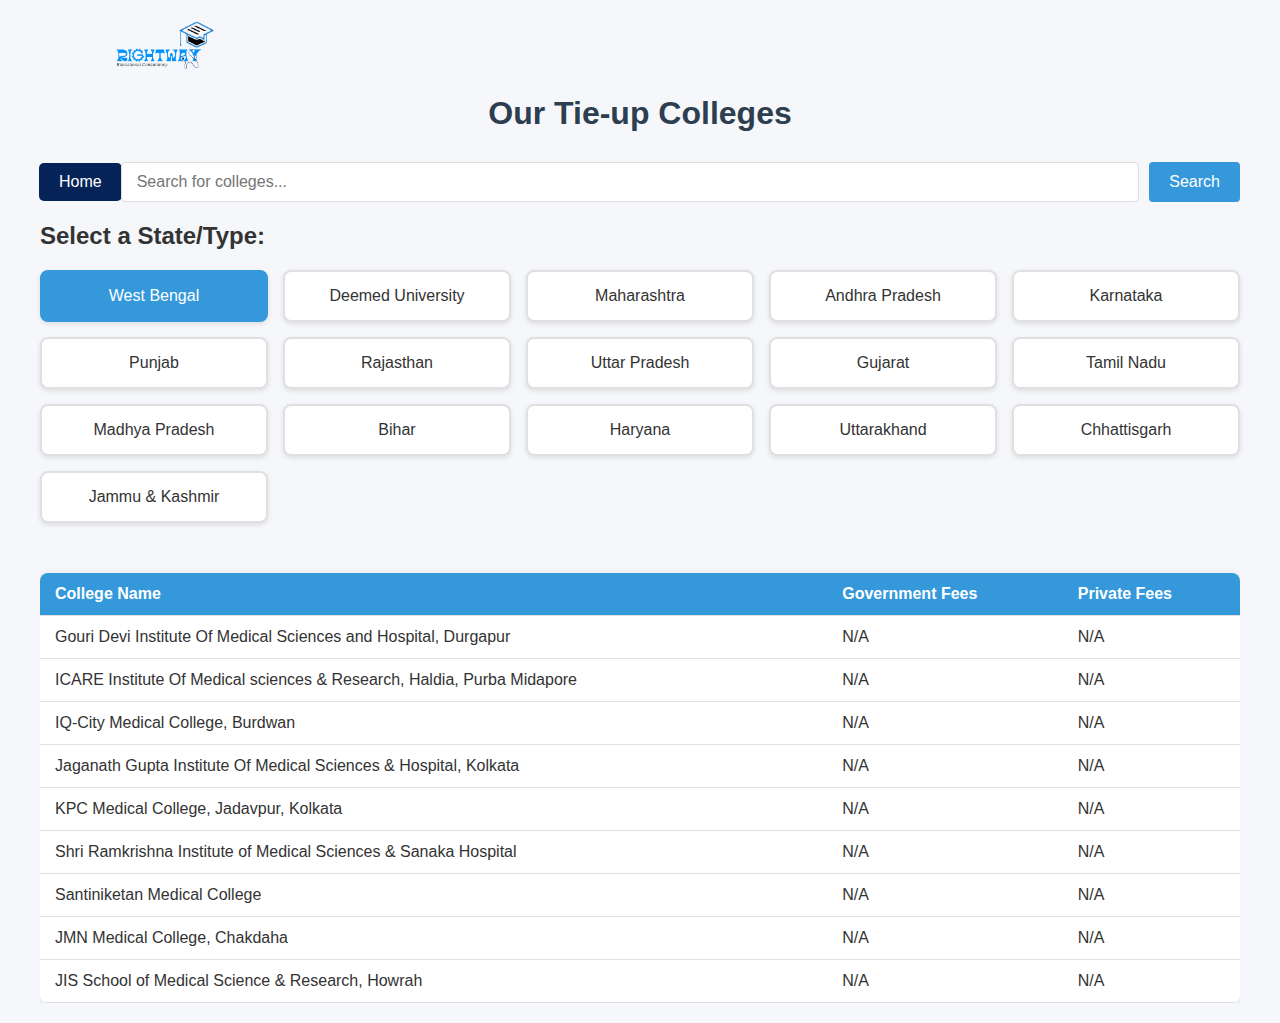
<file: RAJ/medical.html>
<!DOCTYPE html>
<html lang="en">
<head>
    <meta charset="UTF-8">
    <meta name="viewport" content="width=device-width, initial-scale=1.0">
    <title>Our Tie-up Colleges</title>
    <link rel="stylesheet" href="css/style.css">
</head>
<body>
    <div class="container">
        <div><img src="images/pic1.png" height="50px" width="250px"></div>
        <h1>Our Tie-up Colleges</h1>
        <div style="float: left; margin: -3px;">
            <button style="
              background-color: #062358;
              border: none;
              color: white;
              padding: 10px 20px;
              text-align: center;
              text-decoration: none;
              display: inline-block;
              font-size: 16px;
              margin: 4px 2px;
              cursor: pointer;
              border-radius: 5px;
              transition: background-color 0.3s ease;
            ">
              <a href="index.html" style="
                color: white;
                text-decoration: none;
              ">Home</a>
            </button>
          </div>
        
        <div class="search-container">
            <input type="text" id="searchInput" placeholder="Search for colleges...">
            <button id="searchButton">Search</button>
        </div>
        
        <h2>Select a State/Type:</h2>
        <div class="state-grid" id="stateGrid">
            <!-- State cards will be inserted here by JavaScript -->
        </div>
        
        <div class="table-container">
            <table class="data-table" id="dataTable">
                <thead>
                    <tr>
                        <th>College Name</th>
                        <th>Government Fees</th>
                        <th>Private Fees</th>
                    </tr>
                </thead>
                <tbody id="tableBody">
                    <!-- Data will be inserted here by JavaScript -->
                </tbody>
            </table>
            <div id="noResults" class="no-results" style="display: none;">
                No colleges found matching your search.
            </div>
        </div>
    </div>
    <script src="javascript/script.js"></script>
    
</body>
</html>
</file>
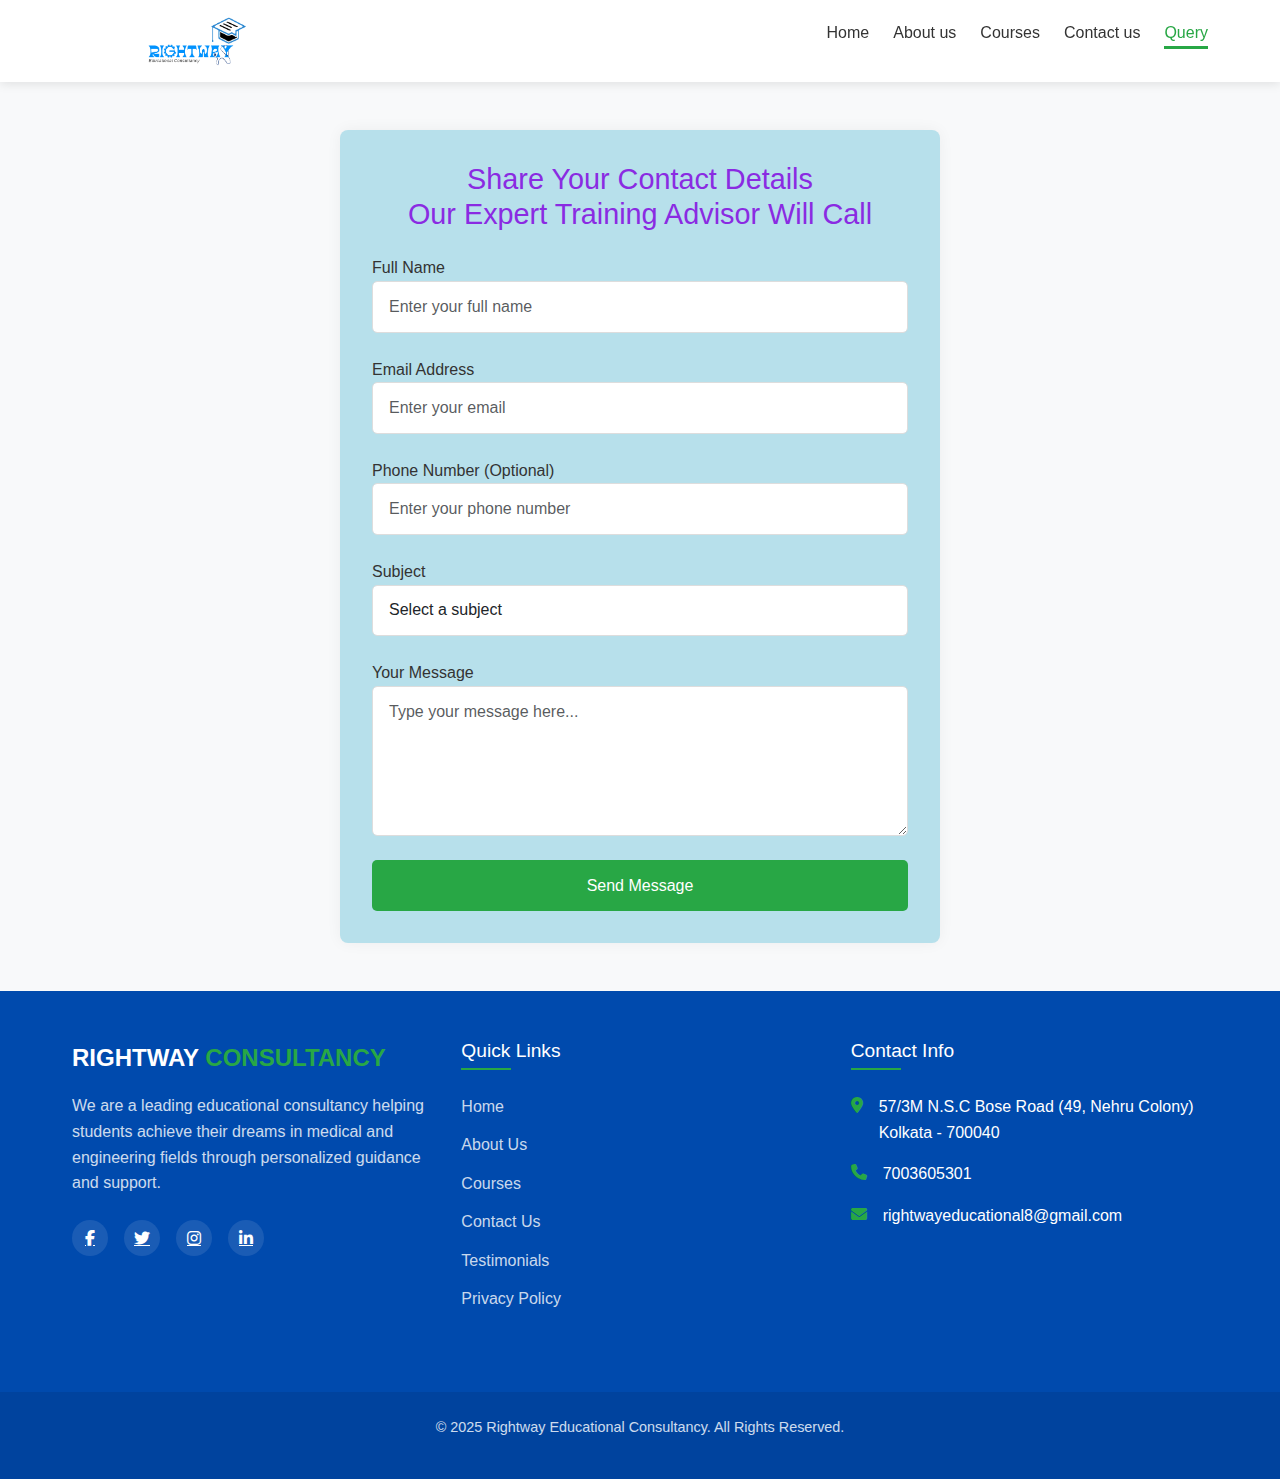
<file: RAJ/query.html>
<!DOCTYPE html>
<html lang="en">
<head>
    <meta charset="UTF-8">
    <meta name="viewport" content="width=device-width, initial-scale=1.0">
    <title>Contact Us - Rightway Educational Consultancy</title>
    <link rel="stylesheet" href="https://cdnjs.cloudflare.com/ajax/libs/font-awesome/6.4.0/css/all.min.css">
    <link href="https://cdn.jsdelivr.net/npm/bootstrap@5.3.0/dist/css/bootstrap.min.css" rel="stylesheet">
    <link rel="stylesheet" href="css/quary.css">
    
</head>
<body>
    <!-- Navigation -->
    <header>
        <div class="nav-container">
            <div class="logo"><img src="images/pic1.png" height="50px" width="250px"></div>
            <ul class="nav-links" id="navLinks">
                <li><a href="index.html">Home</a></li>
                <li><a href="about.html">About us</a></li>
                <li><a href="courses.html">Courses</a></li>
                <li><a href="contact.html" >Contact us</a></li>
                <li><a href="query.html" class="active">Query</a></li>
            </ul>
            <div class="menu-toggle" id="menuToggle">
                <i class="fas fa-bars"></i>
            </div>
        </div>
    </header>
    
    <main>
        <div class="form-container">
            
            <h2>Share Your Contact Details <br>
                Our Expert Training Advisor Will Call</h2>
            <form id="queryForm">
                <div class="form-group">
                    <label for="fullName">Full Name</label>
                    <input type="text" class="form-control" id="fullName" name="fullName" placeholder="Enter your full name" required>
                </div>
                
                <div class="form-group">
                    <label for="email">Email Address</label>
                    <input type="email" class="form-control" id="email" name="email" placeholder="Enter your email" required>
                </div>
                
                <div class="form-group">
                    <label for="phone">Phone Number (Optional)</label>
                    <input type="tel" class="form-control" id="phone" name="phone" placeholder="Enter your phone number">
                </div>
                
                <div class="form-group">
                    <label for="subject">Subject</label>
                    <select class="form-control" id="subject" name="subject">
                        <option value="">Select a subject</option>
                        <option value="Admission Inquiry">Admission Inquiry</option>
                        <option value="Course Information">Course Information</option>
                        <option value="Career Counseling">Career Counseling</option>
                        <option value="Other">Other</option>
                    </select>
                </div>
                
                <div class="form-group">
                    <label for="query">Your Message</label>
                    <textarea class="form-control" id="query" name="query" placeholder="Type your message here..." required></textarea>
                </div>
                
                <button type="submit" class="submit-btn">Send Message</button>
                
                <div class="alert alert-success" id="successMessage">
                    <i class="fas fa-check-circle"></i> Your message has been sent successfully!
                </div>
                
                <div class="alert alert-danger" id="errorMessage">
                    <i class="fas fa-exclamation-circle"></i> <span id="errorText">An error occurred. Please try again.</span>
                </div>
            </form>
        </div>
    </main>
    
    <!-- Footer -->
    <footer>
        <div class="footer-container">
            <div class="footer-about">
                <div class="footer-logo">RIGHTWAY <span>CONSULTANCY</span></div>
                <p>We are a leading educational consultancy helping students achieve their dreams in medical and engineering fields through personalized guidance and support.</p>
                <div class="social-links">
                    <a href="https://www.facebook.com/profile.php?id=61573496720412"><i class="fab fa-facebook-f"></i></a>
                    <a href="#"><i class="fab fa-twitter"></i></a>
                    <a href="https://www.instagram.com/rightway_education_kolkata/"><i class="fab fa-instagram"></i></a>
                    <a href="#"><i class="fab fa-linkedin-in"></i></a>
                </div>
            </div>
            
            <div class="footer-links">
                <h3>Quick Links</h3>
                <ul>
                    <li><a href="index.html">Home</a></li>
                    <li><a href="about.html">About Us</a></li>
                    <li><a href="courses.html">Courses</a></li>
                    <li><a href="contact.html">Contact Us</a></li>
                    <li><a href="#">Testimonials</a></li>
                    <li><a href="#">Privacy Policy</a></li>
                </ul>
            </div>
            
            <div class="footer-contact">
                <h3>Contact Info</h3>
                <ul class="contact-info-footer">
                    <li>
                        <i class="fas fa-map-marker-alt"></i>
                        <span>57/3M N.S.C Bose Road (49, Nehru Colony) Kolkata - 700040</span>
                    </li>
                    <li>
                        <i class="fas fa-phone"></i>
                        <span>7003605301</span>

                    </li>
                    <li>
                        <i class="fas fa-envelope"></i>
                        <span>rightwayeducational8@gmail.com </span>
                    </li>
                </ul>
            </div>
        </div>
        
        <div class="copyright">
            <p>&copy; 2025 Rightway Educational Consultancy. All Rights Reserved.</p>
        </div>
    </footer>
    
    <script src="https://cdn.jsdelivr.net/npm/bootstrap@5.3.0/dist/js/bootstrap.bundle.min.js"></script>
    <script src="javascript/quary.js"></script>
</body>
</html>
</file>
<file: RAJ/css/index.css>
:root {
            --primary-color: #004aad;
            --secondary-color: #ff6b00;
            --light-color: #f8f9fa;
            --dark-color: #212529;
            --white: #ffffff;
        }
        
        * {
            margin: 0;
            padding: 0;
            box-sizing: border-box;
            font-family: 'Segoe UI', Tahoma, Geneva, Verdana, sans-serif;
        }
        
        body {
            background-color: var(--light-color);
            color: var(--dark-color);
            line-height: 1.6;
        }
        
        /* Header Styles */
        .top-bar {
            background-color: var(--primary-color);
            color: var(--white);
            padding: 10px 0;
            font-size: 14px;
        }
        
        .top-bar-container {
            display: flex;
            justify-content: space-between;
            align-items: center;
            max-width: 1200px;
            margin: 0 auto;
            padding: 0 20px;
        }
        
        .contact-info {
            display: flex;
            align-items: center;
        }
        
        .contact-info i {
            margin-right: 8px;
            color: var(--secondary-color);
        }
        
        .social-links a {
            color: var(--white);
            margin-left: 15px;
            font-size: 16px;
            transition: color 0.3s;
        }
        
        .social-links a:hover {
            color: var(--secondary-color);
        }
        
        /* Navigation */
        header {
            background-color: var(--white);
            box-shadow: 0 2px 10px rgba(0,0,0,0.1);
            position: sticky;
            top: 0;
            z-index: 1000;
        }
        
        .nav-container {
            display: flex;
            justify-content: space-between;
            align-items: center;
            max-width: 1200px;
            margin: 0 auto;
            padding: 15px 20px;
        }
        
        .logo {
            font-size: 24px;
            font-weight: bold;
            color: var(--primary-color);
        }
        
        .logo span {
            color: var(--secondary-color);
        }
        
        .nav-links {
            display: flex;
            list-style: none;
        }
        
        .nav-links li {
            margin-left: 25px;
        }
        
        .nav-links a {
            color: var(--dark-color);
            text-decoration: none;
            font-weight: 600;
            transition: color 0.3s;
            position: relative;
        }
        
        .nav-links a:hover {
            color: var(--primary-color);
        }
        
        .nav-links a:after {
            content: '';
            position: absolute;
            width: 0;
            height: 2px;
            background: var(--secondary-color);
            bottom: -5px;
            left: 0;
            transition: width 0.3s;
        }
        
        .nav-links a:hover:after {
            width: 100%;
        }
        
        .menu-toggle {
            display: none;
            font-size: 24px;
            cursor: pointer;
            color: var(--primary-color);
        }
        
        /* Hero Section */
        .hero {
            background: linear-gradient(rgba(0, 74, 173, 0.8), rgba(0, 74, 173, 0.8)), url('https://images.unsplash.com/photo-1523050854058-8df90110c9f1?ixlib=rb-4.0.3&ixid=M3wxMjA3fDB8MHxwaG90by1wYWdlfHx8fGVufDB8fHx8fA%3D%3D&auto=format&fit=crop&w=1470&q=80');
            background-size: cover;
            background-position: center;
            color: var(--white);
            padding: 100px 20px;
            text-align: center;
        }
        
        .hero-content {
            max-width: 800px;
            margin: 0 auto;
        }
        
        .hero h1 {
            font-size: 48px;
            margin-bottom: 20px;
            line-height: 1.2;
        }
        
        .hero h1 span {
            color: var(--secondary-color);
        }
        
        .hero p {
            font-size: 20px;
            margin-bottom: 30px;
        }
        
        .cta-button {
            display: inline-block;
            background-color: var(--secondary-color);
            color: var(--white);
            padding: 12px 30px;
            border-radius: 30px;
            text-decoration: none;
            font-weight: 600;
            font-size: 18px;
            transition: all 0.3s;
            border: 2px solid var(--secondary-color);
        }
        
        .cta-button:hover {
            background-color: transparent;
            color: var(--secondary-color);
        }
        
        /* Courses Section */
        .courses {
            padding: 80px 20px;
            background-color: var(--white);
        }
        
        .section-title {
            text-align: center;
            margin-bottom: 50px;
        }
        
        .section-title h2 {
            font-size: 36px;
            color: var(--primary-color);
            margin-bottom: 15px;
        }
        
        .section-title p {
            color: #666;
            max-width: 700px;
            margin: 0 auto;
        }
        
        .course-grid {
            display: grid;
            grid-template-columns: repeat(auto-fit, minmax(300px, 1fr));
            gap: 30px;
            max-width: 1200px;
            margin: 0 auto;
        }
        
        .course-card {
            background-color: var(--light-color);
            border-radius: 10px;
            overflow: hidden;
            box-shadow: 0 5px 15px rgba(0,0,0,0.1);
            transition: transform 0.3s;
        }
        
        .course-card:hover {
            transform: translateY(-10px);
        }
        
        .course-img {
            height: 200px;
            background-color: var(--primary-color);
            display: flex;
            align-items: center;
            justify-content: center;
            color: var(--white);
            font-size: 50px;
        }
        
        .course-content {
            padding: 20px;
        }
        
        .course-content h3 {
            font-size: 22px;
            margin-bottom: 10px;
            color: var(--primary-color);
        }
        
        .course-content p {
            color: #666;
            margin-bottom: 15px;
        }
        
        .course-button {
            display: inline-block;
            background-color: var(--primary-color);
            color: var(--white);
            padding: 8px 20px;
            border-radius: 30px;
            text-decoration: none;
            font-weight: 600;
            transition: all 0.3s;
            border: 2px solid var(--primary-color);
        }
        
        .course-button:hover {
            background-color: transparent;
            color: var(--primary-color);
        }
        
        /* Footer */
        footer {
            background-color: var(--primary-color);
            color: var(--white);
            padding: 50px 20px 20px;
        }
        
        .footer-container {
            display: grid;
            grid-template-columns: repeat(auto-fit, minmax(250px, 1fr));
            gap: 30px;
            max-width: 1200px;
            margin: 0 auto;
        }
        
        .footer-logo {
            font-size: 24px;
            font-weight: bold;
            margin-bottom: 20px;
            color: var(--white);
        }
        
        .footer-logo span {
            color: var(--secondary-color);
        }
        
        .footer-about p {
            margin-bottom: 20px;
        }
        
        .footer-links h3, .footer-contact h3 {
            font-size: 20px;
            margin-bottom: 20px;
            position: relative;
            padding-bottom: 10px;
        }
        
        .footer-links h3:after, .footer-contact h3:after {
            content: '';
            position: absolute;
            width: 50px;
            height: 2px;
            background-color: var(--secondary-color);
            bottom: 0;
            left: 0;
        }
        
        .footer-links ul {
            list-style: none;
        }
        
        .footer-links li {
            margin-bottom: 10px;
        }
        
        .footer-links a {
            color: var(--white);
            text-decoration: none;
            transition: color 0.3s;
        }
        
        .footer-links a:hover {
            color: var(--secondary-color);
        }
        
        .contact-info-footer {
            list-style: none;
        }
        
        .contact-info-footer li {
            margin-bottom: 15px;
            display: flex;
            align-items: flex-start;
        }
        
        .contact-info-footer i {
            margin-right: 10px;
            color: var(--secondary-color);
            margin-top: 5px;
        }
        
        .copyright {
            text-align: center;
            padding-top: 20px;
            margin-top: 30px;
            border-top: 1px solid rgba(255,255,255,0.1);
        }
        
        /* Responsive Styles */
        @media (max-width: 992px) {
            .nav-links {
                position: fixed;
                top: 90px;
                left: -100%;
                width: 100%;
                height: calc(100vh - 90px);
                background-color: var(--white);
                flex-direction: column;
                align-items: center;
                justify-content: flex-start;
                padding-top: 30px;
                transition: left 0.3s ease;
            }
            
            .nav-links.active {
                left: 0;
            }
            
            .nav-links li {
                margin: 15px 0;
            }
            
            .menu-toggle {
                display: block;
            }
            
            .hero h1 {
                font-size: 36px;
            }
            
            .hero p {
                font-size: 18px;
            }
        }
        
        @media (max-width: 768px) {
            .top-bar-container {
                flex-direction: column;
                text-align: center;
            }
            
            .contact-info {
                margin-bottom: 10px;
            }
            
            .hero {
                padding: 80px 20px;
            }
            
            .hero h1 {
                font-size: 32px;
            }
            
            .section-title h2 {
                font-size: 30px;
            }
        }
        
        @media (max-width: 576px) {
            .hero h1 {
                font-size: 28px;
            }
            
            .course-grid {
                grid-template-columns: 1fr;
            }
        }
</file>
<file: RAJ/css/style.css>
* {
    box-sizing: border-box;
    font-family: 'Segoe UI', Tahoma, Geneva, Verdana, sans-serif;
}

body {
    margin: 0;
    padding: 20px;
    background-color: #f5f7fa;
    color: #333;
}

h1 {
    text-align: center;
    color: #2c3e50;
    margin-bottom: 30px;
}

.container {
    max-width: 1200px;
    margin: 0 auto;
}

.state-grid {
    display: grid;
    grid-template-columns: repeat(auto-fill, minmax(200px, 1fr));
    gap: 15px;
    margin-bottom: 30px;
}

.state-card {
    background-color: #fff;
    border-radius: 8px;
    padding: 15px;
    text-align: center;
    cursor: pointer;
    box-shadow: 0 2px 5px rgba(0,0,0,0.1);
    transition: all 0.3s ease;
    border: 2px solid #e0e0e0;
}

.state-card:hover {
    transform: translateY(-5px);
    box-shadow: 0 5px 15px rgba(0,0,0,0.1);
    border-color: #3498db;
}

.state-card.active {
    background-color: #3498db;
    color: white;
    border-color: #3498db;
}

.data-table {
    width: 100%;
    border-collapse: collapse;
    margin-top: 20px;
    background-color: #fff;
    box-shadow: 0 2px 10px rgba(0,0,0,0.1);
    border-radius: 8px;
    overflow: hidden;
}

.data-table th, .data-table td {
    padding: 12px 15px;
    text-align: left;
    border-bottom: 1px solid #e0e0e0;
}

.data-table th {
    background-color: #3498db;
    color: white;
    font-weight: 600;
}

.data-table tr:hover {
    background-color: #f1f8fe;
}

.search-container {
    margin-bottom: 20px;
    display: flex;
    gap: 10px;
}

#searchInput {
    flex: 1;
    padding: 10px 15px;
    border: 1px solid #ddd;
    border-radius: 4px;
    font-size: 16px;
}

#searchButton {
    padding: 10px 20px;
    background-color: #3498db;
    color: white;
    border: none;
    border-radius: 4px;
    cursor: pointer;
    font-size: 16px;
}

#searchButton:hover {
    background-color: #2980b9;
}

.no-results {
    text-align: center;
    padding: 20px;
    background-color: #fff;
    border-radius: 8px;
    box-shadow: 0 2px 10px rgba(0,0,0,0.1);
    font-size: 18px;
    color: #7f8c8d;
}

.table-container {
    overflow-x: auto;
}

@media (max-width: 768px) {
    .state-grid {
        grid-template-columns: repeat(auto-fill, minmax(150px, 1fr));
    }
    
    .data-table th, .data-table td {
        padding: 8px 10px;
        font-size: 14px;
    }
}
</file>
<file: RAJ/css/contact.css>
/* Global Styles */
        * {
            margin: 0;
            padding: 0;
            box-sizing: border-box;
        }
        
        body {
            font-family: 'Arial', sans-serif;
            line-height: 1.6;
            color: #333;
            background-color: #f9f9f9;
        }
        
        a {
            text-decoration: none;
            color: inherit;
        }
        
        /* Top Bar Styles */
        .top-bar {
            background-color: #2c3e50;
            color: white;
            padding: 10px 0;
            font-size: 14px;
        }
        
        .top-bar-container {
            max-width: 1200px;
            margin: 0 auto;
            display: flex;
            justify-content: space-between;
            align-items: center;
            padding: 0 20px;
        }
        
        .contact-info i, .social-links a {
            margin-right: 10px;
        }
        
        .social-links a {
            color: white;
            transition: color 0.3s;
        }
        
        .social-links a:hover {
            color: #3498db;
        }
        
        /* Navigation Styles */
        header {
            background-color: white;
            box-shadow: 0 2px 10px rgba(0,0,0,0.1);
            position: sticky;
            top: 0;
            z-index: 100;
        }
        
        .nav-container {
            max-width: 1200px;
            margin: 0 auto;
            display: flex;
            justify-content: space-between;
            align-items: center;
            padding: 15px 20px;
        }
        
        .logo {
            font-size: 24px;
            font-weight: bold;
            color: #2c3e50;
        }
        
        .logo span {
            color: #3498db;
        }
        
        .nav-links {
            display: flex;
            list-style: none;
        }
        
        .nav-links li {
            margin-left: 30px;
        }
        
        .nav-links a {
            color: #2c3e50;
            font-weight: 500;
            transition: color 0.3s;
            position: relative;
        }
        
        .nav-links a:hover, .nav-links a.active {
            color: #3498db;
        }
        
        .nav-links a.active:after {
            content: '';
            position: absolute;
            bottom: -5px;
            left: 0;
            width: 100%;
            height: 2px;
            background-color: #3498db;
        }
        
        .menu-toggle {
            display: none;
            cursor: pointer;
            font-size: 20px;
        }
        
        /* Page Header */
        .page-header {
            background: linear-gradient(rgba(44, 62, 80, 0.8), rgba(44, 62, 80, 0.8)), url('https://images.unsplash.com/photo-1523050854058-8df90110c9f1?ixlib=rb-4.0.3&ixid=M3wxMjA3fDB8MHxwaG90by1wYWdlfHx8fGVufDB8fHx8fA%3D%3D&auto=format&fit=crop&w=1470&q=80');
            background-size: cover;
            background-position: center;
            color: white;
            text-align: center;
            padding: 80px 20px;
        }
        
        .page-header h1 {
            font-size: 36px;
            margin-bottom: 20px;
        }
        
        .breadcrumb {
            display: flex;
            justify-content: center;
            list-style: none;
        }
        
        .breadcrumb li {
            margin: 0 10px;
        }
        
        .breadcrumb li:not(:last-child):after {
            content: '/';
            margin-left: 10px;
            color: #ccc;
        }
        
        .breadcrumb a {
            color: #ccc;
            transition: color 0.3s;
        }
        
        .breadcrumb a:hover {
            color: white;
        }
        
        /* Contact Section */
        .contact-section {
            max-width: 1200px;
            margin: 60px auto;
            padding: 0 20px;
        }
        
        .section-title {
            text-align: center;
            margin-bottom: 40px;
        }
        
        .section-title h2 {
            font-size: 32px;
            color: #2c3e50;
            margin-bottom: 15px;
        }
        
        .section-title p {
            color: #7f8c8d;
            max-width: 700px;
            margin: 0 auto;
        }
        
        .contact-container {
            display: flex;
            flex-wrap: wrap;
            gap: 30px;
        }
        
        .contact-info {
            flex: 1;
            min-width: 300px;
            background: white;
            padding: 30px;
            border-radius: 8px;
            box-shadow: 0 5px 15px rgba(0,0,0,0.05);
        }
        
        .contact-info h3 {
            font-size: 24px;
            color: #2c3e50;
            margin-bottom: 20px;
            padding-bottom: 10px;
            border-bottom: 2px solid #3498db;
        }
        
        .contact-item {
            display: flex;
            margin-bottom: 20px;
        }
        
        .contact-icon {
            width: 50px;
            height: 50px;
            background-color: #3498db;
            color: white;
            border-radius: 50%;
            display: flex;
            align-items: center;
            justify-content: center;
            font-size: 20px;
            margin-right: 15px;
            flex-shrink: 0;
        }
        
        .contact-details h4 {
            font-size: 18px;
            margin-bottom: 5px;
            color: #2c3e50;
        }
        
        .contact-details p, .contact-details a {
            color: #7f8c8d;
        }
        
        .contact-details a:hover {
            color: #3498db;
        }
        
        .contact-form {
            flex: 1;
            min-width: 300px;
            background: white;
            padding: 30px;
            border-radius: 8px;
            box-shadow: 0 5px 15px rgba(0,0,0,0.05);
        }
        
        .contact-form h3 {
            font-size: 24px;
            color: #2c3e50;
            margin-bottom: 20px;
            padding-bottom: 10px;
            border-bottom: 2px solid #3498db;
        }
        
        .form-group {
            margin-bottom: 20px;
        }
        
        .form-group label {
            display: block;
            margin-bottom: 8px;
            color: #2c3e50;
            font-weight: 500;
        }
        
        .form-control {
            width: 100%;
            padding: 12px 15px;
            border: 1px solid #ddd;
            border-radius: 4px;
            font-size: 16px;
            transition: border-color 0.3s;
        }
        
        .form-control:focus {
            outline: none;
            border-color: #3498db;
        }
        
        textarea.form-control {
            min-height: 150px;
            resize: vertical;
        }
        
        .submit-btn {
            background-color: #3498db;
            color: white;
            border: none;
            padding: 12px 30px;
            font-size: 16px;
            border-radius: 4px;
            cursor: pointer;
            transition: background-color 0.3s;
        }
        
        .submit-btn:hover {
            background-color: #2980b9;
        }
        
        /* Map Section */
        .map-section {
            max-width: 1200px;
            margin: 0 auto 60px;
            padding: 0 20px;
        }
        
        .map-container {
            height: 400px;
            border-radius: 8px;
            overflow: hidden;
            box-shadow: 0 5px 15px rgba(0,0,0,0.1);
        }
        
        .map-container iframe {
            width: 100%;
            height: 100%;
            border: none;
        }
        
        /* Footer Styles */
        footer {
            background-color: #242279;
            color: white;
            padding: 60px 0 0;
        }
        
        .footer-container {
            max-width: 1200px;
            margin: 0 auto;
            display: flex;
            flex-wrap: wrap;
            justify-content: space-between;
            padding: 0 20px;
            gap: 30px;
        }
        
        .footer-about, .footer-links, .footer-contact {
            flex: 1;
            min-width: 250px;
            margin-bottom: 30px;
        }
        
        .footer-logo {
            font-size: 24px;
            font-weight: bold;
            margin-bottom: 20px;
        }
        
        .footer-logo span {
            color: #3498db;
        }
        
        .footer-about p {
            margin-bottom: 20px;
            color: #bdc3c7;
        }
        
        .social-links {
            display: flex;
            gap: 15px;
        }
        
        .social-links a {
            width: 40px;
            height: 40px;
            border-radius: 50%;
            background-color: rgba(255,255,255,0.1);
            display: flex;
            align-items: center;
            justify-content: center;
            transition: background-color 0.3s;
        }
        
        .social-links a:hover {
            background-color: #3498db;
        }
        
        .footer-links h3, .footer-contact h3 {
            font-size: 20px;
            margin-bottom: 20px;
            position: relative;
            padding-bottom: 10px;
        }
        
        .footer-links h3:after, .footer-contact h3:after {
            content: '';
            position: absolute;
            bottom: 0;
            left: 0;
            width: 50px;
            height: 2px;
            background-color: #3498db;
        }
        
        .footer-links ul {
            list-style: none;
        }
        
        .footer-links li {
            margin-bottom: 10px;
        }
        
        .footer-links a {
            color: #bdc3c7;
            transition: color 0.3s;
        }
        
        .footer-links a:hover {
            color: #3498db;
            padding-left: 5px;
        }
        
        .contact-info-footer {
            list-style: none;
        }
        
        .contact-info-footer li {
            display: flex;
            align-items: flex-start;
            margin-bottom: 15px;
            color: #bdc3c7;
        }
        
        .contact-info-footer i {
            margin-right: 10px;
            color: #3498db;
        }
        
        .copyright {
            text-align: center;
            padding: 20px;
            background-color: rgba(0,0,0,0.1);
            color: #bdc3c7;
            font-size: 14px;
        }
        
        /* Responsive Styles */
        @media (max-width: 768px) {
            .menu-toggle {
                display: block;
            }
            
            .nav-links {
                position: fixed;
                top: 80px;
                left: -100%;
                width: 100%;
                height: calc(100vh - 80px);
                background-color: white;
                flex-direction: column;
                align-items: center;
                padding: 40px 0;
                transition: left 0.3s;
                box-shadow: 0 5px 10px rgba(0,0,0,0.1);
            }
            
            .nav-links.active {
                left: 0;
            }
            
            .nav-links li {
                margin: 15px 0;
            }
            
            .contact-container {
                flex-direction: column;
            }
        }
</file>
<file: RAJ/css/quary.css>
:root {
            --primary-color: #28a745;
            --primary-hover: #218838;
            --secondary-color: #f8f9fa;
            --text-color: #333;
            --light-gray: #f1f1f1;
        }
        
        body {
            font-family: 'Segoe UI', Tahoma, Geneva, Verdana, sans-serif;
            color: var(--text-color);
            line-height: 1.6;
            background-color: var(--secondary-color);
        }
        
        header {
            background-color: white;
            box-shadow: 0 2px 10px rgba(0, 0, 0, 0.1);
            position: sticky;
            top: 0;
            z-index: 1000;
            transition: all 0.3s ease;
        }
        
        .nav-container {
            display: flex;
            justify-content: space-between;
            align-items: center;
            padding: 1rem 2rem;
            max-width: 1200px;
            margin: 0 auto;
        }
        
        .logo {
            font-size: 1.8rem;
            font-weight: 700;
            color: var(--primary-color);
        }
        
        .logo span {
            color: var(--text-color);
        }
        
        .nav-links {
            display: flex;
            gap: 1.5rem;
            list-style: none;
        }
        
        .nav-links a {
            text-decoration: none;
            color: var(--text-color);
            font-weight: 500;
            transition: color 0.3s;
            padding: 0.5rem 0;
            position: relative;
        }
        
        .nav-links a:hover, 
        .nav-links a.active {
            color: var(--primary-color);
        }
        
        .nav-links a.active::after {
            content: '';
            position: absolute;
            bottom: 0;
            left: 0;
            width: 100%;
            height: 3px;
            background-color: var(--primary-color);
        }
        
        .menu-toggle {
            display: none;
            cursor: pointer;
            font-size: 1.5rem;
        }
        
        .form-container {
            max-width: 600px;
            margin: 3rem auto;
            padding: 2rem;
            background: rgb(183, 224, 235);
            border-radius: 8px;
            box-shadow: 0 0 15px rgba(0, 0, 0, 0.05);
        }
        
        .form-container h2 {
            color: blueviolet;
            margin-bottom: 1.5rem;
            font-size: 1.8rem;
            text-align: center;
        }
        
        .form-group {
            margin-bottom: 1.5rem;
        }
        
        .form-control {
            width: 100%;
            padding: 0.8rem 1rem;
            border: 1px solid #ddd;
            border-radius: 5px;
            font-size: 1rem;
            transition: border-color 0.3s;
        }
        
        .form-control:focus {
            outline: none;
            border-color: var(--primary-color);
            box-shadow: 0 0 0 3px rgba(40, 167, 69, 0.2);
        }
        
        textarea.form-control {
            min-height: 150px;
            resize: vertical;
        }
        
        .submit-btn {
            background-color: var(--primary-color);
            color: white;
            border: none;
            padding: 0.8rem 1.5rem;
            border-radius: 5px;
            font-size: 1rem;
            font-weight: 500;
            cursor: pointer;
            transition: background-color 0.3s;
            width: 100%;
        }
        
        .submit-btn:hover {
            background-color: var(--primary-hover);
        }
        
        .alert {
            padding: 0.8rem 1rem;
            border-radius: 5px;
            margin-top: 1rem;
            display: none;
        }
        
        .alert-success {
            background-color: #d4edda;
            color: #155724;
        }
        
        .alert-danger {
            background-color: #f8d7da;
            color: #721c24;
        }
        
        footer {
            background-color: #004aad;
            color: white;
            padding: 3rem 0 0;
        }
        
        .footer-container {
            max-width: 1200px;
            margin: 0 auto;
            padding: 0 2rem;
            display: grid;
            grid-template-columns: repeat(auto-fit, minmax(250px, 1fr));
            gap: 2rem;
        }
        
        .footer-about, 
        .footer-links, 
        .footer-contact {
            margin-bottom: 2rem;
        }
        
        .footer-logo {
            font-size: 1.5rem;
            font-weight: 700;
            margin-bottom: 1rem;
            color: white;
        }
        
        .footer-logo span {
            color: var(--primary-color);
        }
        
        .footer-about p {
            margin-bottom: 1.5rem;
            opacity: 0.8;
        }
        
        .social-links {
            display: flex;
            gap: 1rem;
        }
        
        .social-links a {
            color: white;
            background-color: rgba(255, 255, 255, 0.1);
            width: 36px;
            height: 36px;
            border-radius: 50%;
            display: flex;
            align-items: center;
            justify-content: center;
            transition: background-color 0.3s;
        }
        
        .social-links a:hover {
            background-color: var(--primary-color);
        }
        
        .footer-links h3, 
        .footer-contact h3 {
            font-size: 1.2rem;
            margin-bottom: 1.5rem;
            position: relative;
            padding-bottom: 0.5rem;
        }
        
        .footer-links h3::after, 
        .footer-contact h3::after {
            content: '';
            position: absolute;
            bottom: 0;
            left: 0;
            width: 50px;
            height: 2px;
            background-color: var(--primary-color);
        }
        
        .footer-links ul {
            list-style: none;
            padding: 0;
        }
        
        .footer-links li {
            margin-bottom: 0.8rem;
        }
        
        .footer-links a {
            color: rgba(255, 255, 255, 0.8);
            text-decoration: none;
            transition: color 0.3s;
        }
        
        .footer-links a:hover {
            color: var(--primary-color);
        }
        
        .contact-info-footer {
            list-style: none;
            padding: 0;
        }
        
        .contact-info-footer li {
            display: flex;
            align-items: flex-start;
            gap: 1rem;
            margin-bottom: 1rem;
        }
        
        .contact-info-footer i {
            color: var(--primary-color);
            margin-top: 0.2rem;
        }
        
        .copyright {
            text-align: center;
            padding: 1.5rem;
            background-color: rgba(0, 0, 0, 0.1);
            margin-top: 2rem;
            font-size: 0.9rem;
            opacity: 0.8;
        }
        
        @media (max-width: 768px) {
            .nav-links {
                position: fixed;
                top: 70px;
                left: -100%;
                background-color: white;
                width: 100%;
                flex-direction: column;
                align-items: center;
                padding: 2rem 0;
                box-shadow: 0 5px 10px rgba(0, 0, 0, 0.1);
                transition: left 0.3s ease;
            }
            
            .nav-links.active {
                left: 0;
            }
            
            .menu-toggle {
                display: block;
            }
            
            .form-container {
                margin: 2rem 1rem;
                padding: 1.5rem;
            }
        }
</file>
